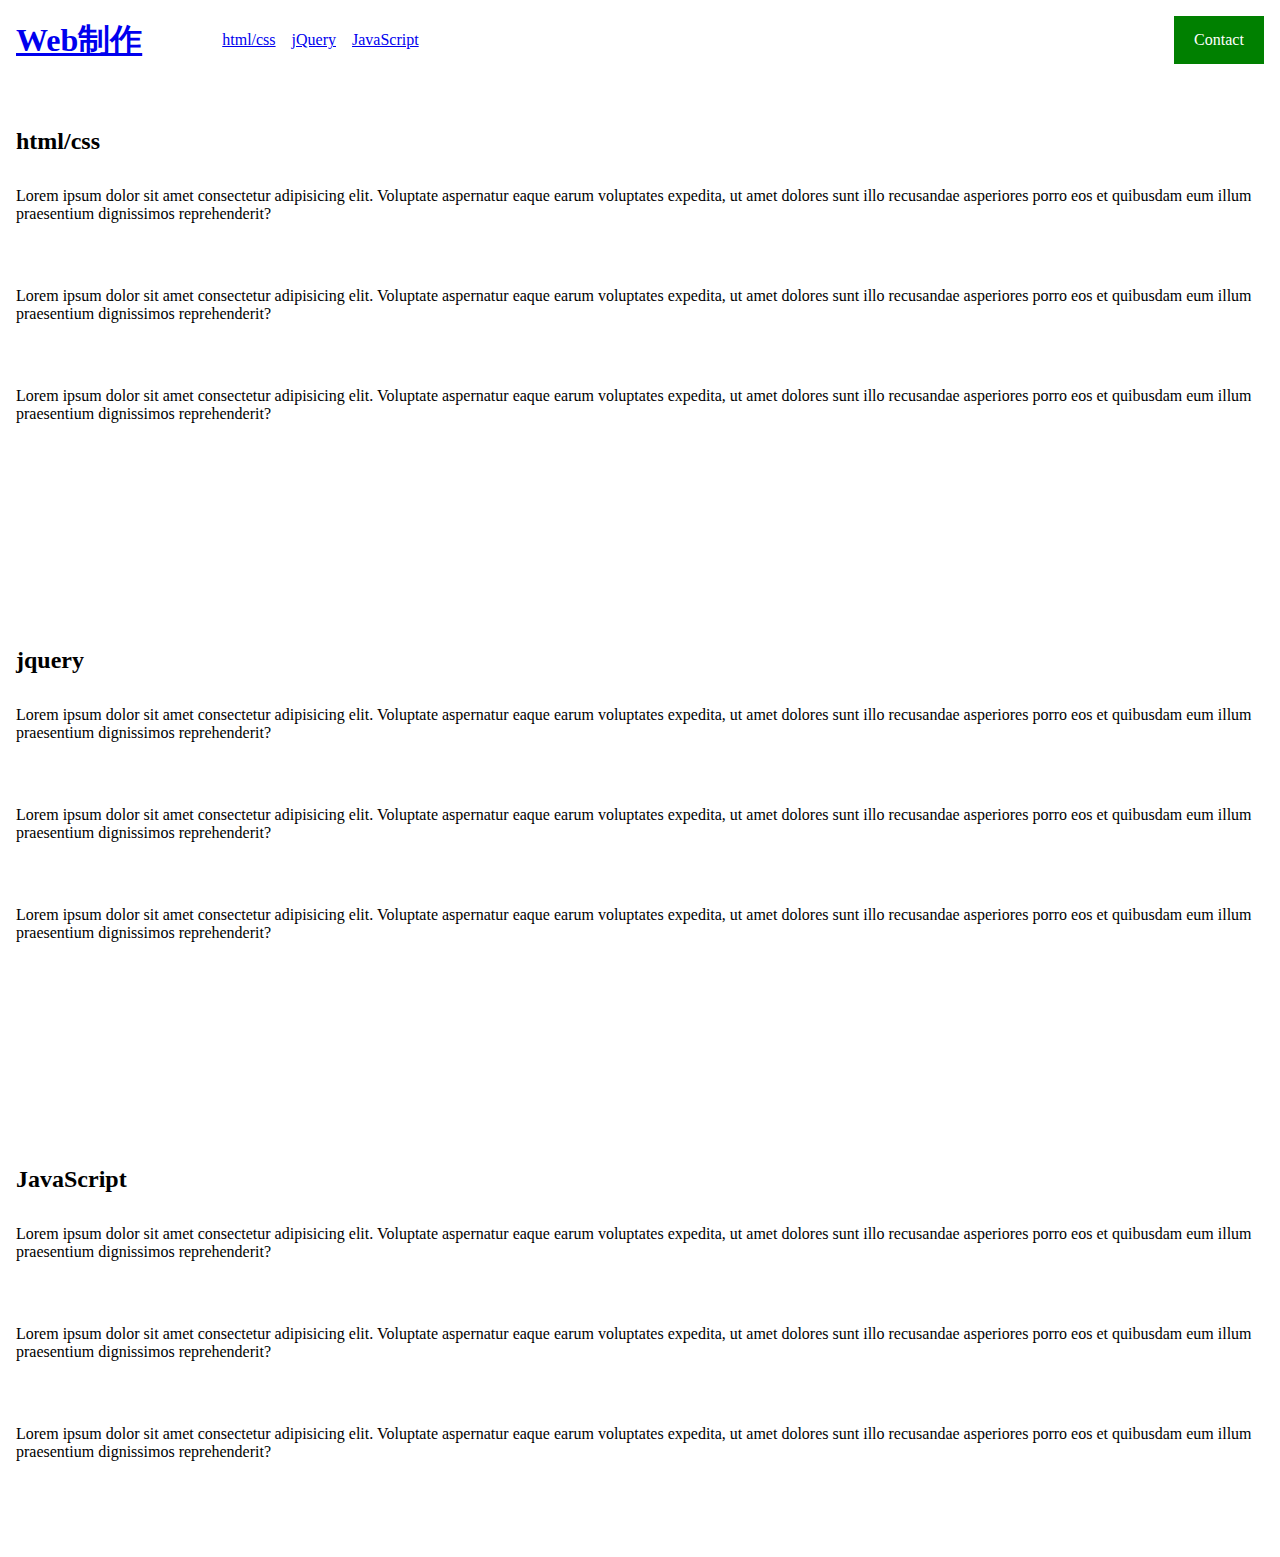
<file: hamburger-menu/index.html>
<!DOCTYPE html>
<html lang="ja">
<head>
  <meta charset="UTF-8">
  <meta name="viewport" content="width=device-width, initial-scale=1.0">
  <link rel="stylesheet" href="style.css">
  <title>Document</title>
</head>
<body>
  <header>
    <div class="title-nav-wrapper">
      <h1><a href="#">Web制作</a></h1>
      <nav>
        <ul class="menu">
          <li class="menu-list"><a href="#html-css">html/css</a></li>
          <li class="menu-list"><a href="#jquery">jQuery</a></li>
          <li class="menu-list"><a href="#java-script">JavaScript</a></li>
        </ul>
      </nav>
    </div>

    <div class="btn-wrapper">
      <button type="button" class="btn js-btn">
        <span class="btn-line"></span>
      </button>
      
      <div id="contact-btn">Contact</div>
    </div>
  </header>

  <section id="html-css" class="wrapper">
    <h2>html/css</h2>
    <p>Lorem ipsum dolor sit amet consectetur adipisicing elit. Voluptate aspernatur eaque earum voluptates expedita, ut amet dolores sunt illo recusandae asperiores porro eos et quibusdam eum illum praesentium dignissimos reprehenderit?</p>
    <p>Lorem ipsum dolor sit amet consectetur adipisicing elit. Voluptate aspernatur eaque earum voluptates expedita, ut amet dolores sunt illo recusandae asperiores porro eos et quibusdam eum illum praesentium dignissimos reprehenderit?</p>
    <p>Lorem ipsum dolor sit amet consectetur adipisicing elit. Voluptate aspernatur eaque earum voluptates expedita, ut amet dolores sunt illo recusandae asperiores porro eos et quibusdam eum illum praesentium dignissimos reprehenderit?</p>
  </section>

  <section id="jquery" class="wrapper">
    <h2>jquery</h2>
    <p>Lorem ipsum dolor sit amet consectetur adipisicing elit. Voluptate aspernatur eaque earum voluptates expedita, ut amet dolores sunt illo recusandae asperiores porro eos et quibusdam eum illum praesentium dignissimos reprehenderit?</p>
    <p>Lorem ipsum dolor sit amet consectetur adipisicing elit. Voluptate aspernatur eaque earum voluptates expedita, ut amet dolores sunt illo recusandae asperiores porro eos et quibusdam eum illum praesentium dignissimos reprehenderit?</p>
    <p>Lorem ipsum dolor sit amet consectetur adipisicing elit. Voluptate aspernatur eaque earum voluptates expedita, ut amet dolores sunt illo recusandae asperiores porro eos et quibusdam eum illum praesentium dignissimos reprehenderit?</p>
  </section>
  
  <section id="java-script" class="wrapper">
    <h2>JavaScript</h2>
    <p>Lorem ipsum dolor sit amet consectetur adipisicing elit. Voluptate aspernatur eaque earum voluptates expedita, ut amet dolores sunt illo recusandae asperiores porro eos et quibusdam eum illum praesentium dignissimos reprehenderit?</p>
    <p>Lorem ipsum dolor sit amet consectetur adipisicing elit. Voluptate aspernatur eaque earum voluptates expedita, ut amet dolores sunt illo recusandae asperiores porro eos et quibusdam eum illum praesentium dignissimos reprehenderit?</p>
    <p>Lorem ipsum dolor sit amet consectetur adipisicing elit. Voluptate aspernatur eaque earum voluptates expedita, ut amet dolores sunt illo recusandae asperiores porro eos et quibusdam eum illum praesentium dignissimos reprehenderit?</p>
  </section>

  <script src="https://code.jquery.com/jquery-3.5.1.slim.min.js" integrity="sha256-4+XzXVhsDmqanXGHaHvgh1gMQKX40OUvDEBTu8JcmNs=" crossorigin="anonymous"></script>
  <script src="script.js"></script>
</body>
</html>



<!-- <!DOCTYPE html>
<html lang="ja">
<head>
  <meta charset="UTF-8">
  <meta name="viewport" content="width=device-width, initial-scale=1.0">
  <link rel="stylesheet" href="style.css">
  <title>Hamburger menu</title>
</head>
<body>
  <header class="wrapper">
    <div class="title-nav-wrapper">
      <h1>Web制作</h1>
      <nav>
        <ul class="menu">
          <li class="menu-list">html/css</li>
          <li class="menu-list">jQuery</li>
          <li class="menu-list">JavaScript</li>
        </ul>
      </nav>
    </div>

    <button type="button" class="btn js-btn">
      <span class="btn-line"></span>
    </button>
    <div class="contact-btn" id="contact-btn">Contact</div>
  </header>
  
  <script src="https://code.jquery.com/jquery-3.5.1.slim.min.js" integrity="sha256-4+XzXVhsDmqanXGHaHvgh1gMQKX40OUvDEBTu8JcmNs=" crossorigin="anonymous"></script>
  <script src="script.js"></script>
</body>
</html> -->
</file>
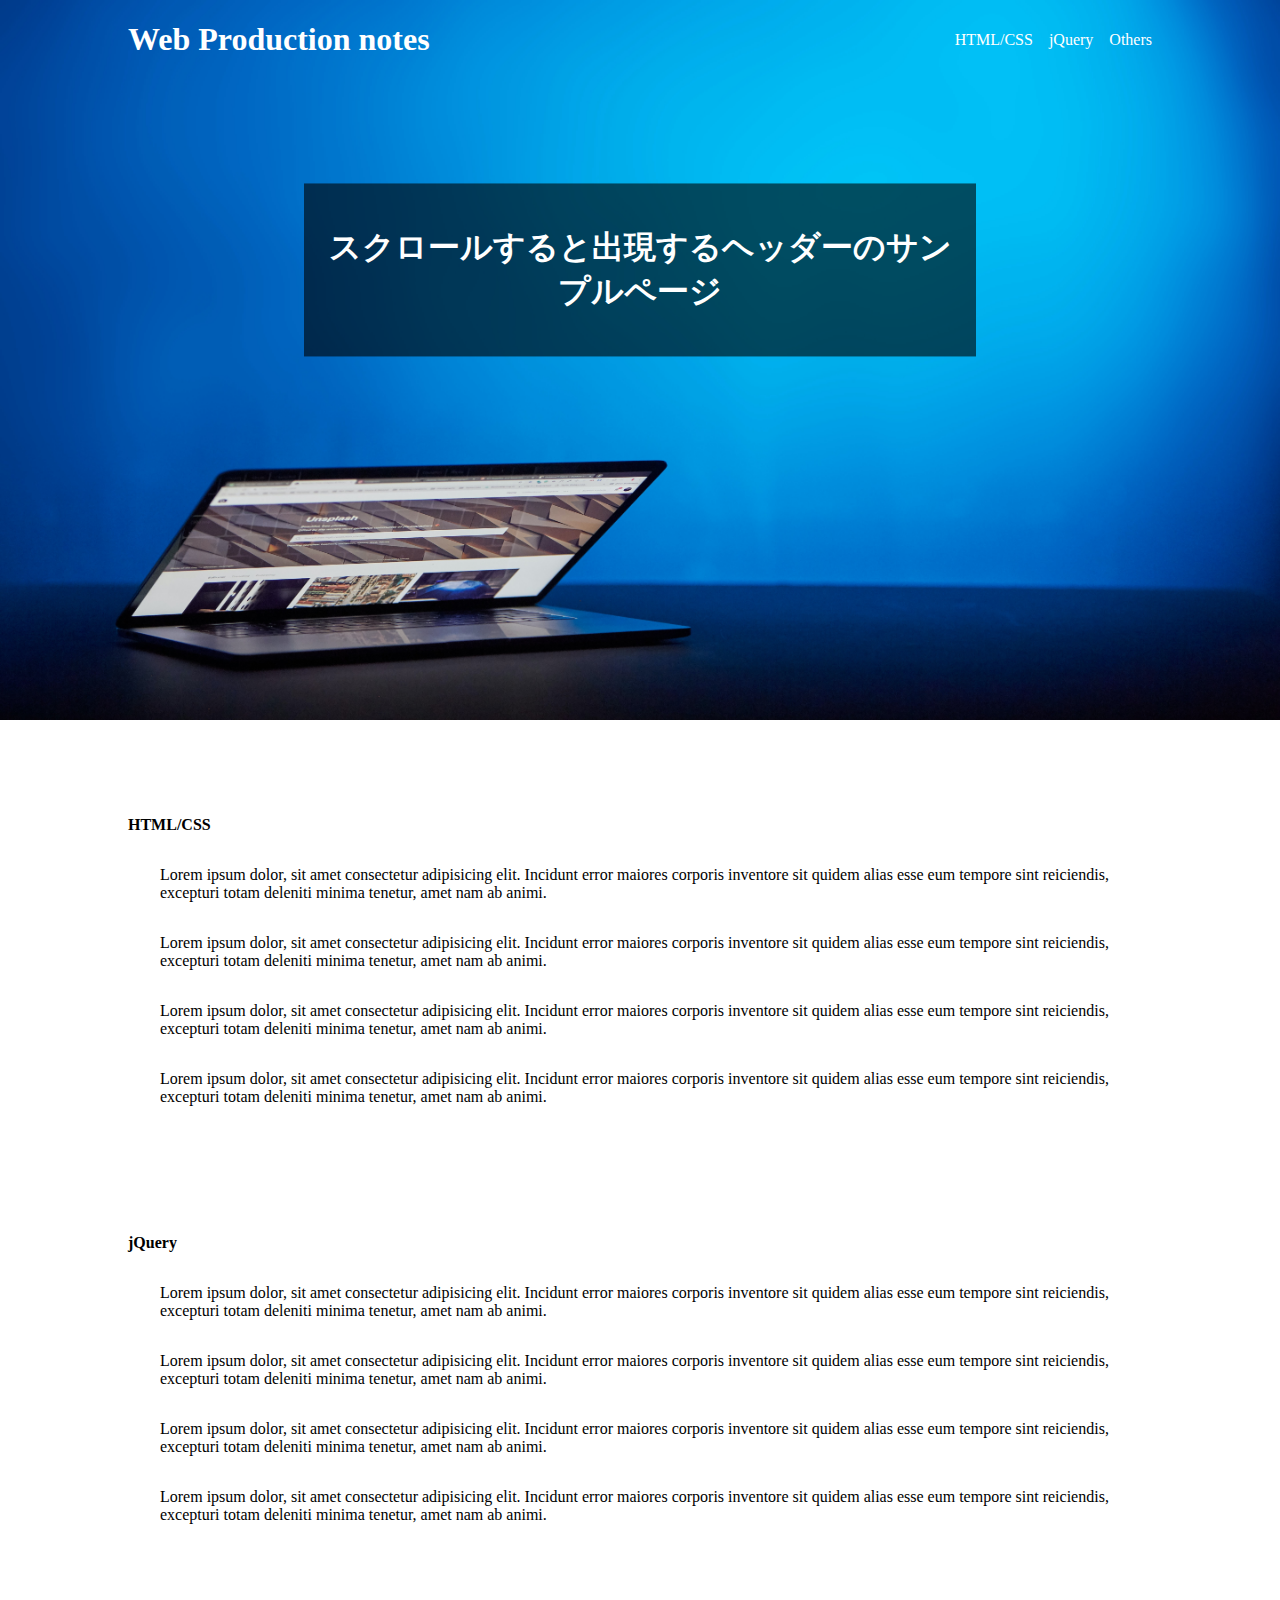
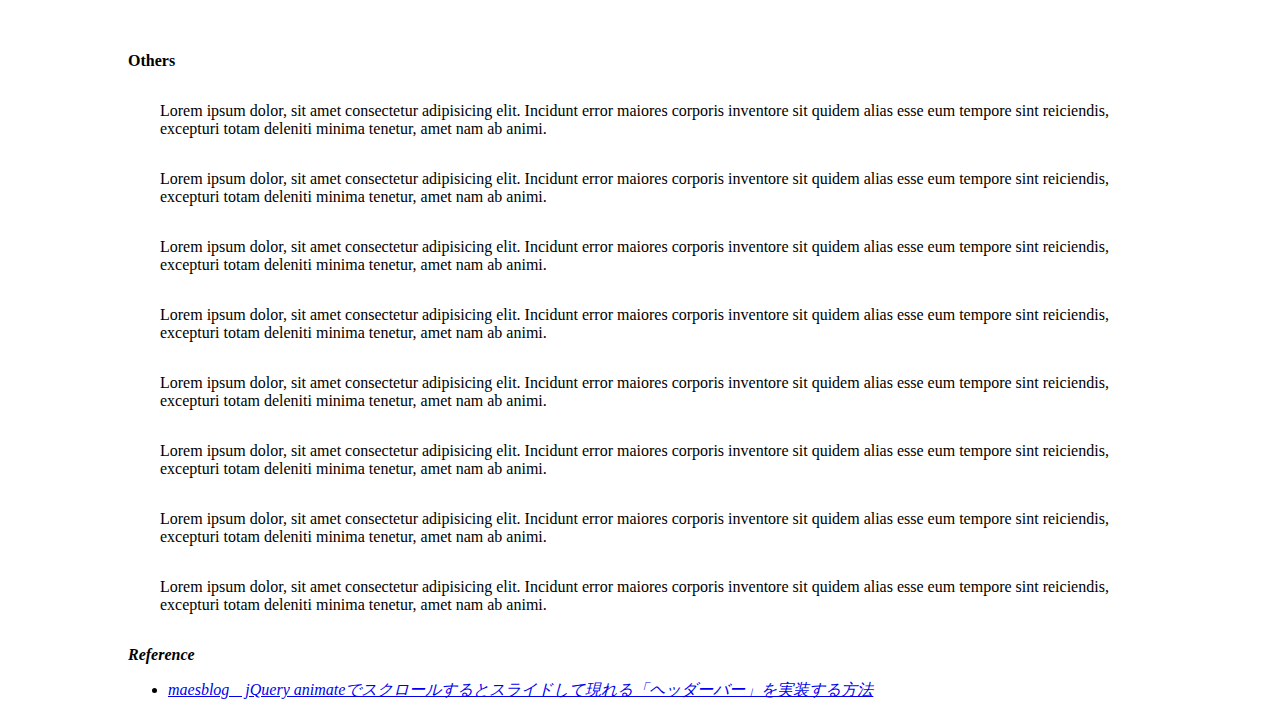
<file: scroll-header/index.html>
<!DOCTYPE html>
<html lang="en">
<head>
  <meta charset="UTF-8">
  <meta http-equiv="X-UA-Compatible" content="IE=edge">
  <meta name="viewport" content="width=device-width, initial-scale=1.0">
  <title>Web Production notes</title>
  <link rel="shortcut icon" href="../favicon.ico" type="image/x-icon">
  
  <!-- リセットCSS -->
  <!-- <link rel="stylesheet" href="https://unpkg.com/ress/dist/ress.min.css"> -->
  
  <!-- CSS -->
  <link rel="stylesheet" href="css/style.css">
  
  <!-- jQyery -->
  <script src="https://ajax.googleapis.com/ajax/libs/jquery/2.1.4/jquery.min.js"></script>

</head>

<body>
 <div class="big-bg"><!-- 背景画像 -->
  <header>
      <!-- 最初に表示されるheader -->
      <div class="first-header">
        <div class="header-wrapper wrapper">
          <a href="#">
            <h1>Web Production notes</h1>
          </a>
          <nav>
            <ul>
              <li><a href="#html-css">HTML/CSS</a></li>
              <li><a href="#jquery">jQuery</a></li>
              <li><a href="#others">Others</a></li>
            </ul>
          </nav>
        </div>
      </div>
      <!-- スクロールすると表示されるヘッダー -->
      <div class="cb-header">
        <div class="header-wrapper wrapper">
          <a href="#">
            <h1>Web Production notes</h1>
          </a>
          <nav>
            <ul>
              <li><a href="#html-css">HTML/CSS</a></li>
              <li><a href="#jquery">jQuery</a></li>
              <li><a href="#others">Others</a></li>
            </ul>
          </nav>
        </div>
      </div>
    </header>

    <!-- サイトの説明 -->
    <div class="site-desc">
     <h2>スクロールすると出現するヘッダーのサンプルページ</h2>
    </div>
    
  </div><!-- /.big-bg -->

  <section id="html-css" class="wrapper section-wrapper">
    <h2>HTML/CSS</h2>
    <p>Lorem ipsum dolor, sit amet consectetur adipisicing elit. Incidunt error maiores corporis inventore sit quidem alias esse eum tempore sint reiciendis, excepturi totam deleniti minima tenetur, amet nam ab animi.</p>
    <p>Lorem ipsum dolor, sit amet consectetur adipisicing elit. Incidunt error maiores corporis inventore sit quidem alias esse eum tempore sint reiciendis, excepturi totam deleniti minima tenetur, amet nam ab animi.</p>
    <p>Lorem ipsum dolor, sit amet consectetur adipisicing elit. Incidunt error maiores corporis inventore sit quidem alias esse eum tempore sint reiciendis, excepturi totam deleniti minima tenetur, amet nam ab animi.</p>
    <p>Lorem ipsum dolor, sit amet consectetur adipisicing elit. Incidunt error maiores corporis inventore sit quidem alias esse eum tempore sint reiciendis, excepturi totam deleniti minima tenetur, amet nam ab animi.</p>
  </section>

  <section id="jquery" class="wrapper section-wrapper">
    <h2>jQuery</h2>
    <p>Lorem ipsum dolor, sit amet consectetur adipisicing elit. Incidunt error maiores corporis inventore sit quidem alias esse eum tempore sint reiciendis, excepturi totam deleniti minima tenetur, amet nam ab animi.</p>
    <p>Lorem ipsum dolor, sit amet consectetur adipisicing elit. Incidunt error maiores corporis inventore sit quidem alias esse eum tempore sint reiciendis, excepturi totam deleniti minima tenetur, amet nam ab animi.</p>
    <p>Lorem ipsum dolor, sit amet consectetur adipisicing elit. Incidunt error maiores corporis inventore sit quidem alias esse eum tempore sint reiciendis, excepturi totam deleniti minima tenetur, amet nam ab animi.</p>
    <p>Lorem ipsum dolor, sit amet consectetur adipisicing elit. Incidunt error maiores corporis inventore sit quidem alias esse eum tempore sint reiciendis, excepturi totam deleniti minima tenetur, amet nam ab animi.</p>
  </section>

  <section id="others" class="wrapper section-wrapper">
    <h2>Others</h2>
    <p>Lorem ipsum dolor, sit amet consectetur adipisicing elit. Incidunt error maiores corporis inventore sit quidem alias esse eum tempore sint reiciendis, excepturi totam deleniti minima tenetur, amet nam ab animi.</p>
    <p>Lorem ipsum dolor, sit amet consectetur adipisicing elit. Incidunt error maiores corporis inventore sit quidem alias esse eum tempore sint reiciendis, excepturi totam deleniti minima tenetur, amet nam ab animi.</p>
    <p>Lorem ipsum dolor, sit amet consectetur adipisicing elit. Incidunt error maiores corporis inventore sit quidem alias esse eum tempore sint reiciendis, excepturi totam deleniti minima tenetur, amet nam ab animi.</p>
    <p>Lorem ipsum dolor, sit amet consectetur adipisicing elit. Incidunt error maiores corporis inventore sit quidem alias esse eum tempore sint reiciendis, excepturi totam deleniti minima tenetur, amet nam ab animi.</p>
    <p>Lorem ipsum dolor, sit amet consectetur adipisicing elit. Incidunt error maiores corporis inventore sit quidem alias esse eum tempore sint reiciendis, excepturi totam deleniti minima tenetur, amet nam ab animi.</p>
    <p>Lorem ipsum dolor, sit amet consectetur adipisicing elit. Incidunt error maiores corporis inventore sit quidem alias esse eum tempore sint reiciendis, excepturi totam deleniti minima tenetur, amet nam ab animi.</p>
    <p>Lorem ipsum dolor, sit amet consectetur adipisicing elit. Incidunt error maiores corporis inventore sit quidem alias esse eum tempore sint reiciendis, excepturi totam deleniti minima tenetur, amet nam ab animi.</p>
    <p>Lorem ipsum dolor, sit amet consectetur adipisicing elit. Incidunt error maiores corporis inventore sit quidem alias esse eum tempore sint reiciendis, excepturi totam deleniti minima tenetur, amet nam ab animi.</p>
  </section>

  
  <section class="wrapper">
    <cite>
      <h2>Reference</h2>
      <ul>
        <li><a href="https://mae.chab.in/archives/2699">maesblog　jQuery animateでスクロールするとスライドして現れる「ヘッダーバー」を実装する方法</a></li>
      </ul>
    </cite>
  </section>

  <!-- jQuery -->
  <script src="script.js"></script>

</body>
</html>
</file>
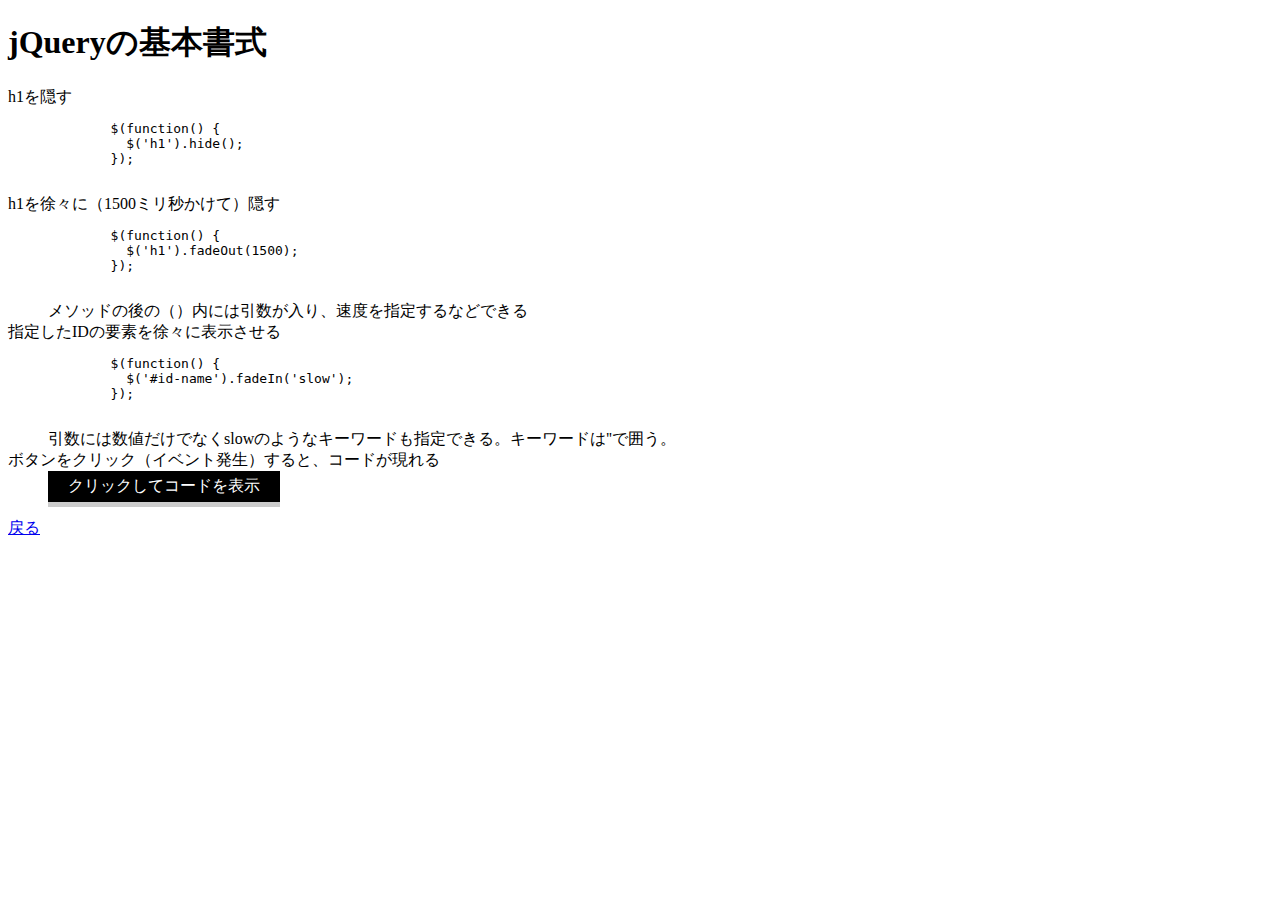
<file: basic-format.html>
<!DOCTYPE html>
<html lang="ja">
<head>
  <meta charset="UTF-8">
  <meta http-equiv="X-UA-Compatible" content="IE=edge">
  <meta name="viewport" content="width=device-width, initial-scale=1.0">
  <title>jQuery basic format</title>
  <link rel="shortcut icon" href="favicon.ico" type="image/x-icon">

  <!-- CSSのlinkを指定 -->
  <link rel="stylesheet" href="style.css">

  <!-- jQueryを指定？ -->
  <script src="https://ajax.googleapis.com/ajax/libs/jquery/2.1.4/jquery.min.js"></script>

</head>

<body>

  <h1>jQueryの基本書式</h1>

  <dl>
    <dt>h1を隠す</dt>
    <dd>
      <pre>
        $(function() {
          $(&#039;h1&#039;).hide();
        });
      </pre>
    </dd>

    <dt>h1を徐々に（1500ミリ秒かけて）隠す</dt>
    <dd>
      <pre>
        $(function() {
          $(&#039;h1&#039;).fadeOut(1500);
        });
      </pre>
    </dd>
    <dd>メソッドの後の（）内には引数が入り、速度を指定するなどできる</dd>

    <dt>指定したIDの要素を徐々に表示させる</dt>
    <dd id="id-name">
      <pre>
        $(function() {
          $(&#039;#id-name&#039;).fadeIn(&#039;slow&#039;);
        });
      </pre>
    </dd>
    <dd>引数には数値だけでなくslowのようなキーワードも指定できる。キーワードは''で囲う。</dd>

    <dt>ボタンをクリック（イベント発生）すると、コードが現れる</dt>
    <dd>
      <div class="btn" id="appear">クリックしてコードを表示</div>
      <div id="click-fadeIn">
        <pre>
          $(&#039;#appear&#039;).click(function(){
            $(&#039;#click-fadeIn&#039;).fadeIn();
        });        
        </pre>
      </div>
    </dd>
    <dd></dd>

  </dl>

  <a  class="retern" href="index.html">戻る</a>

  <!-- jQueryを呼び出す？ -->
  <script src="script.js"></script>

</body>
</html>
</file>
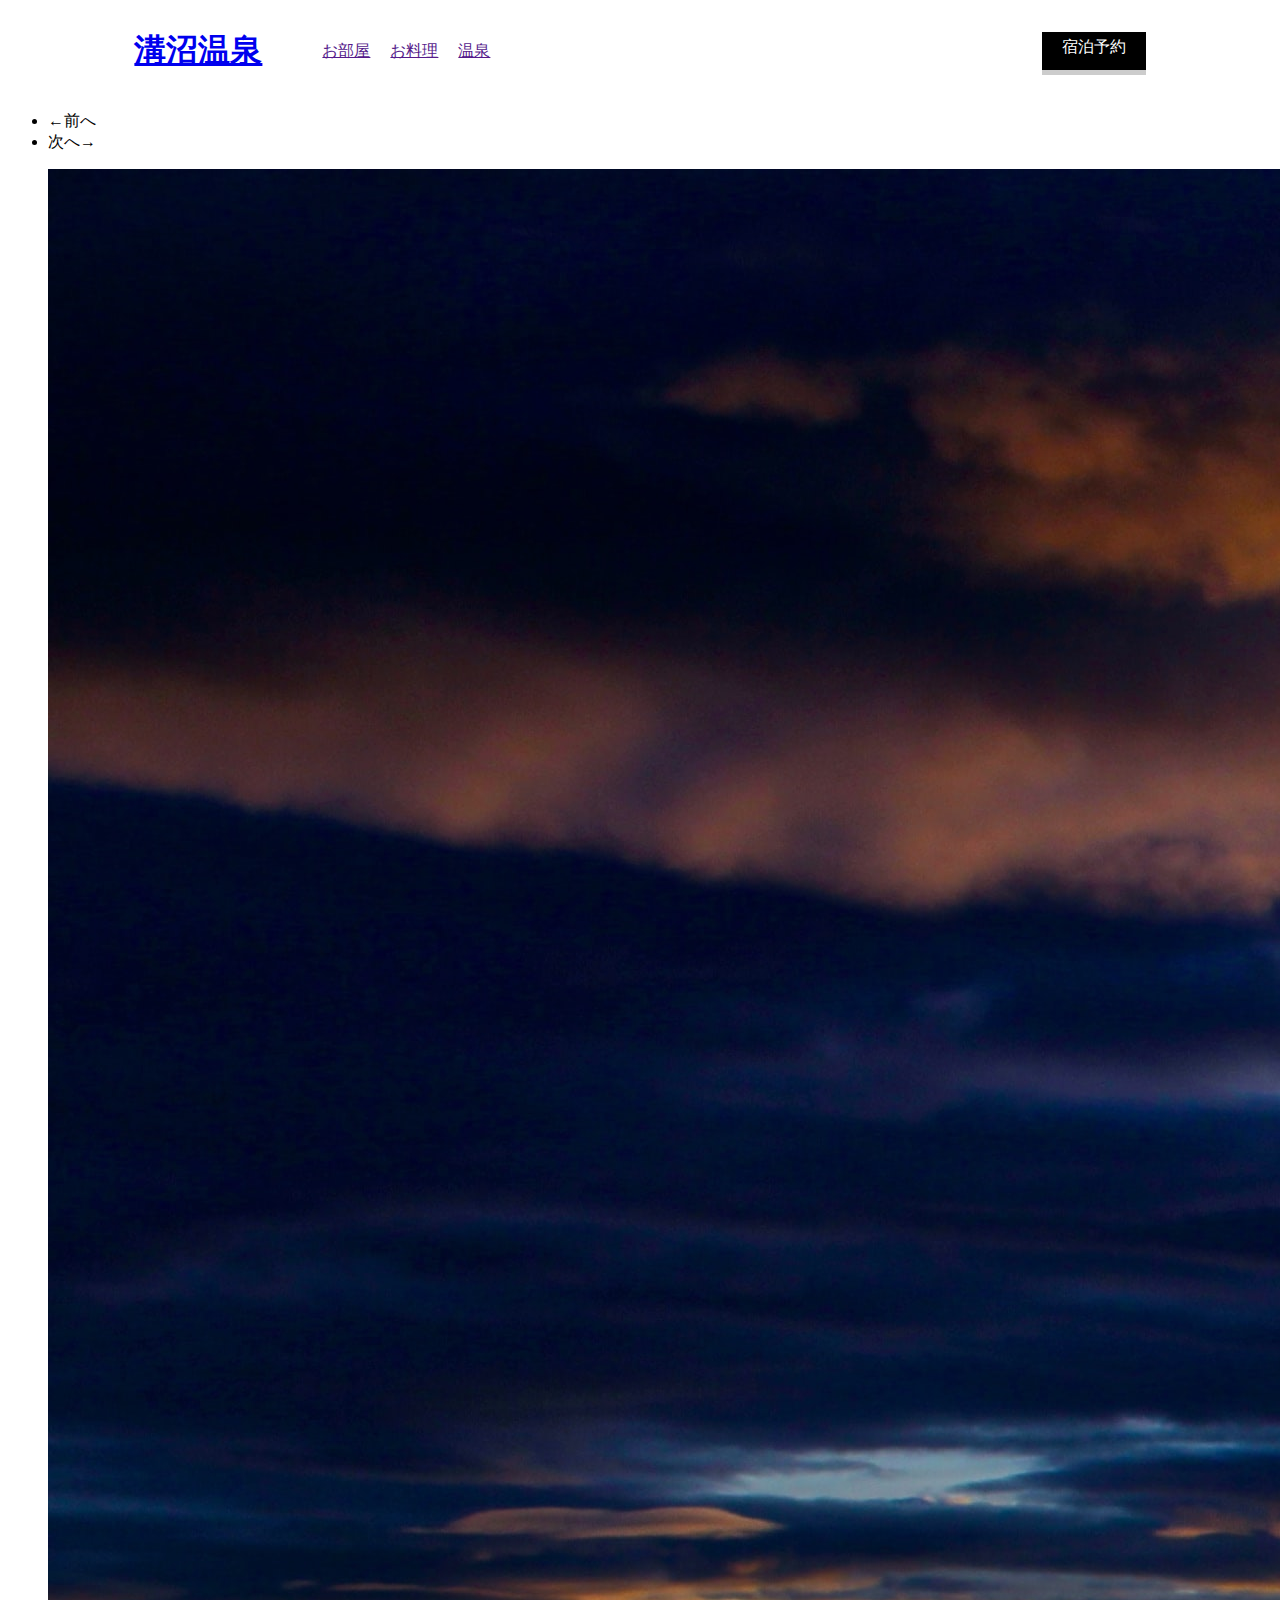
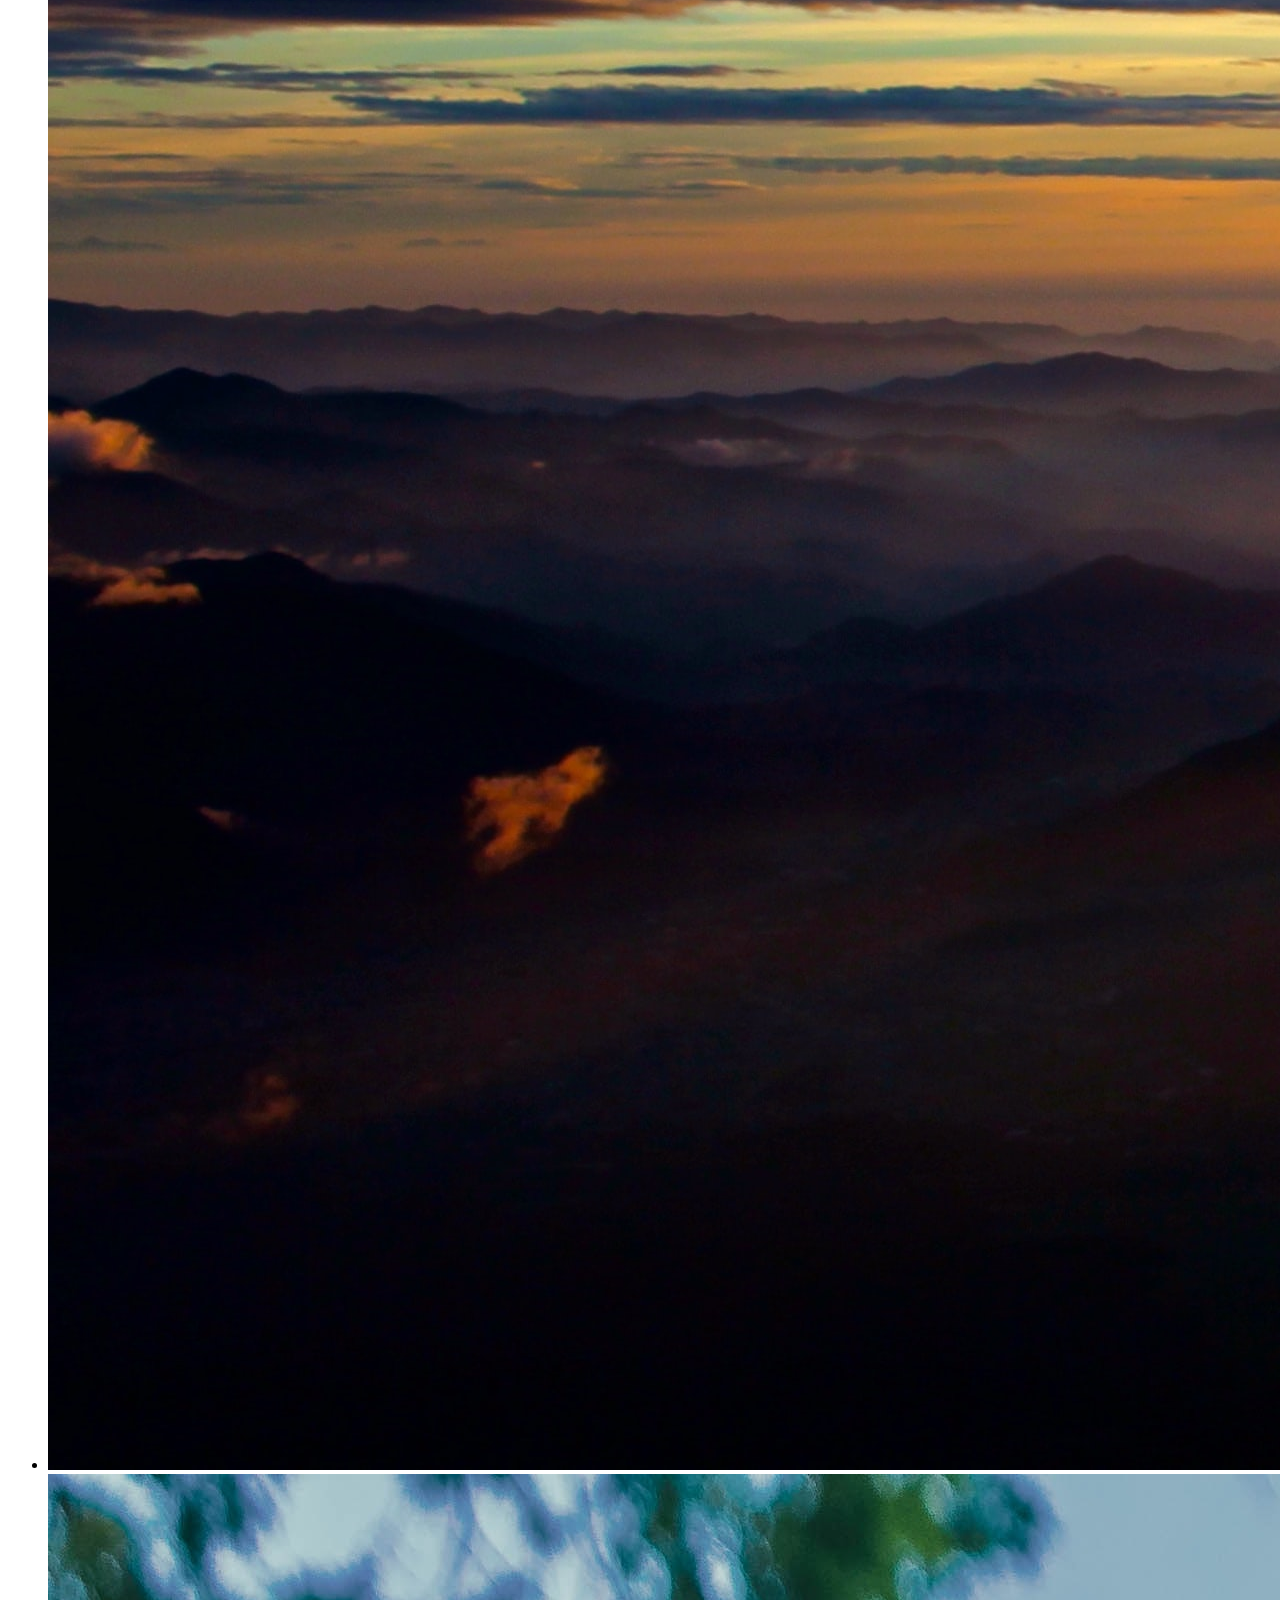
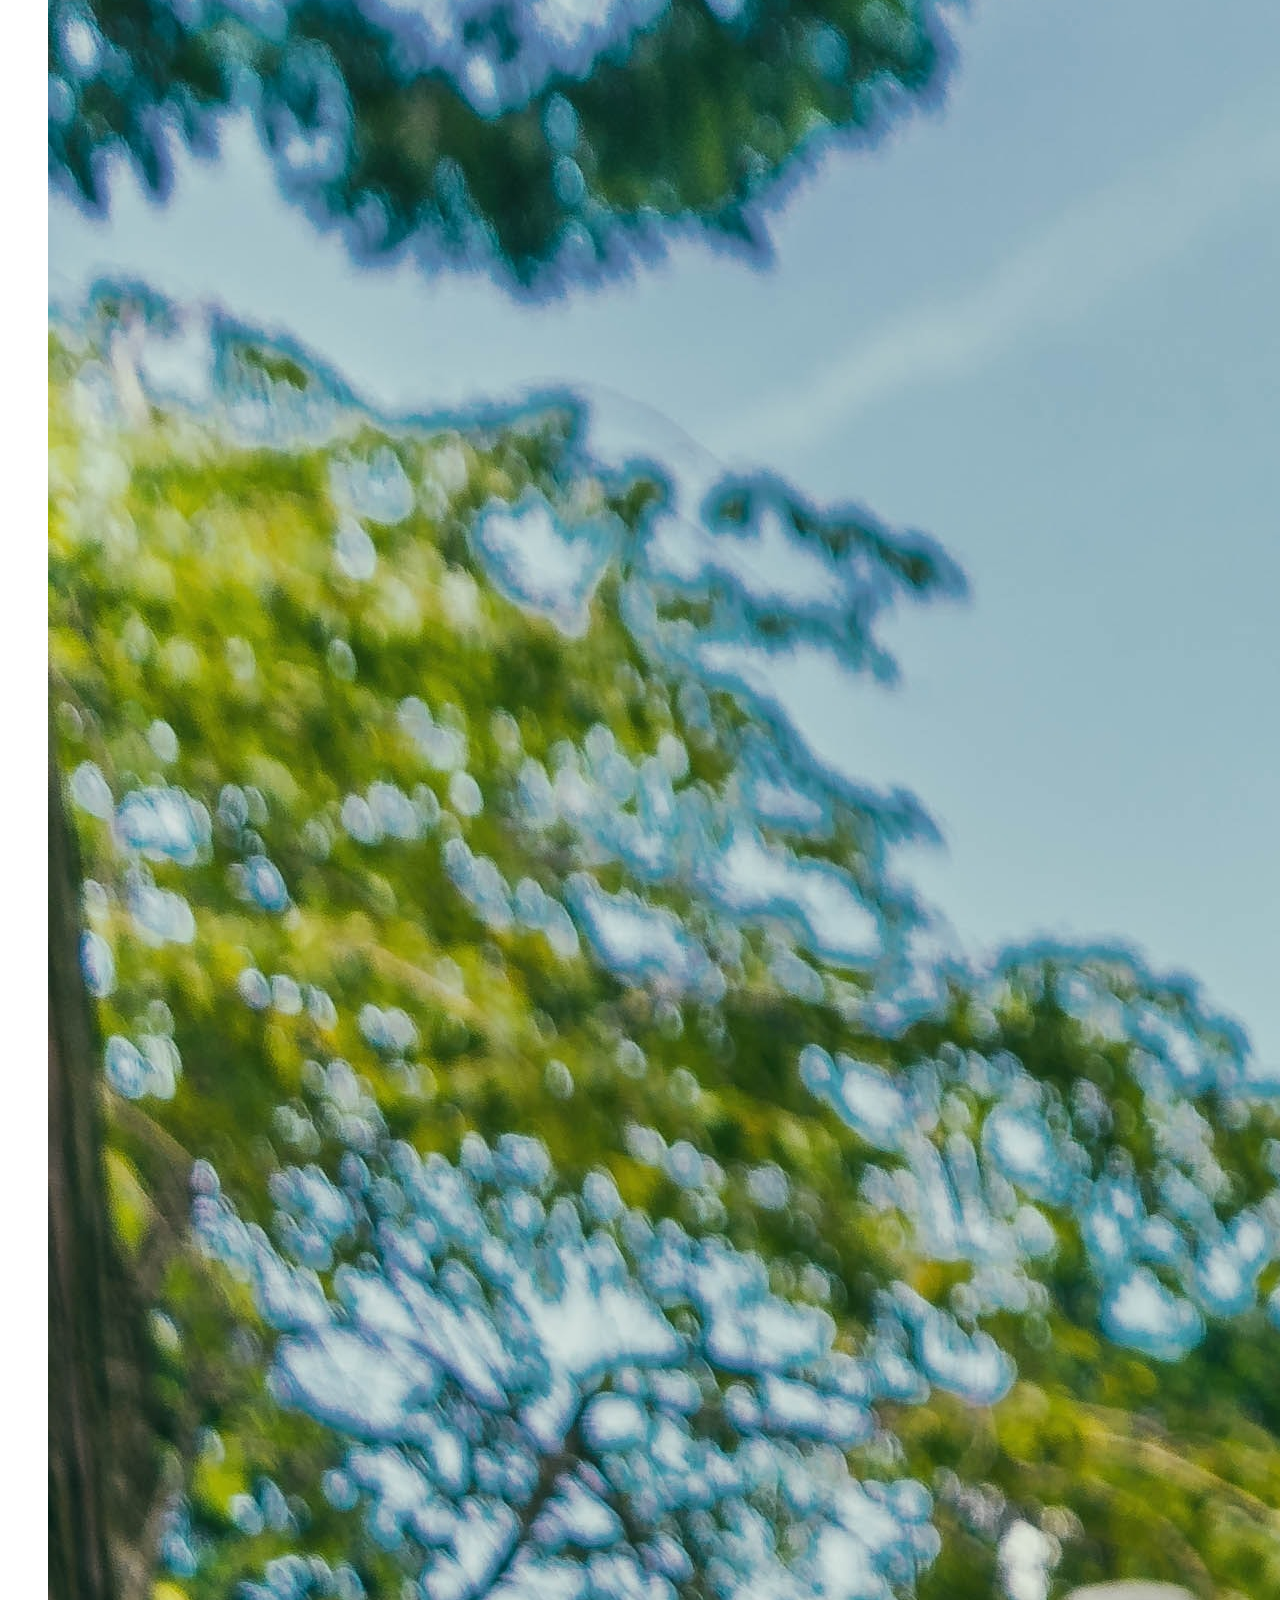
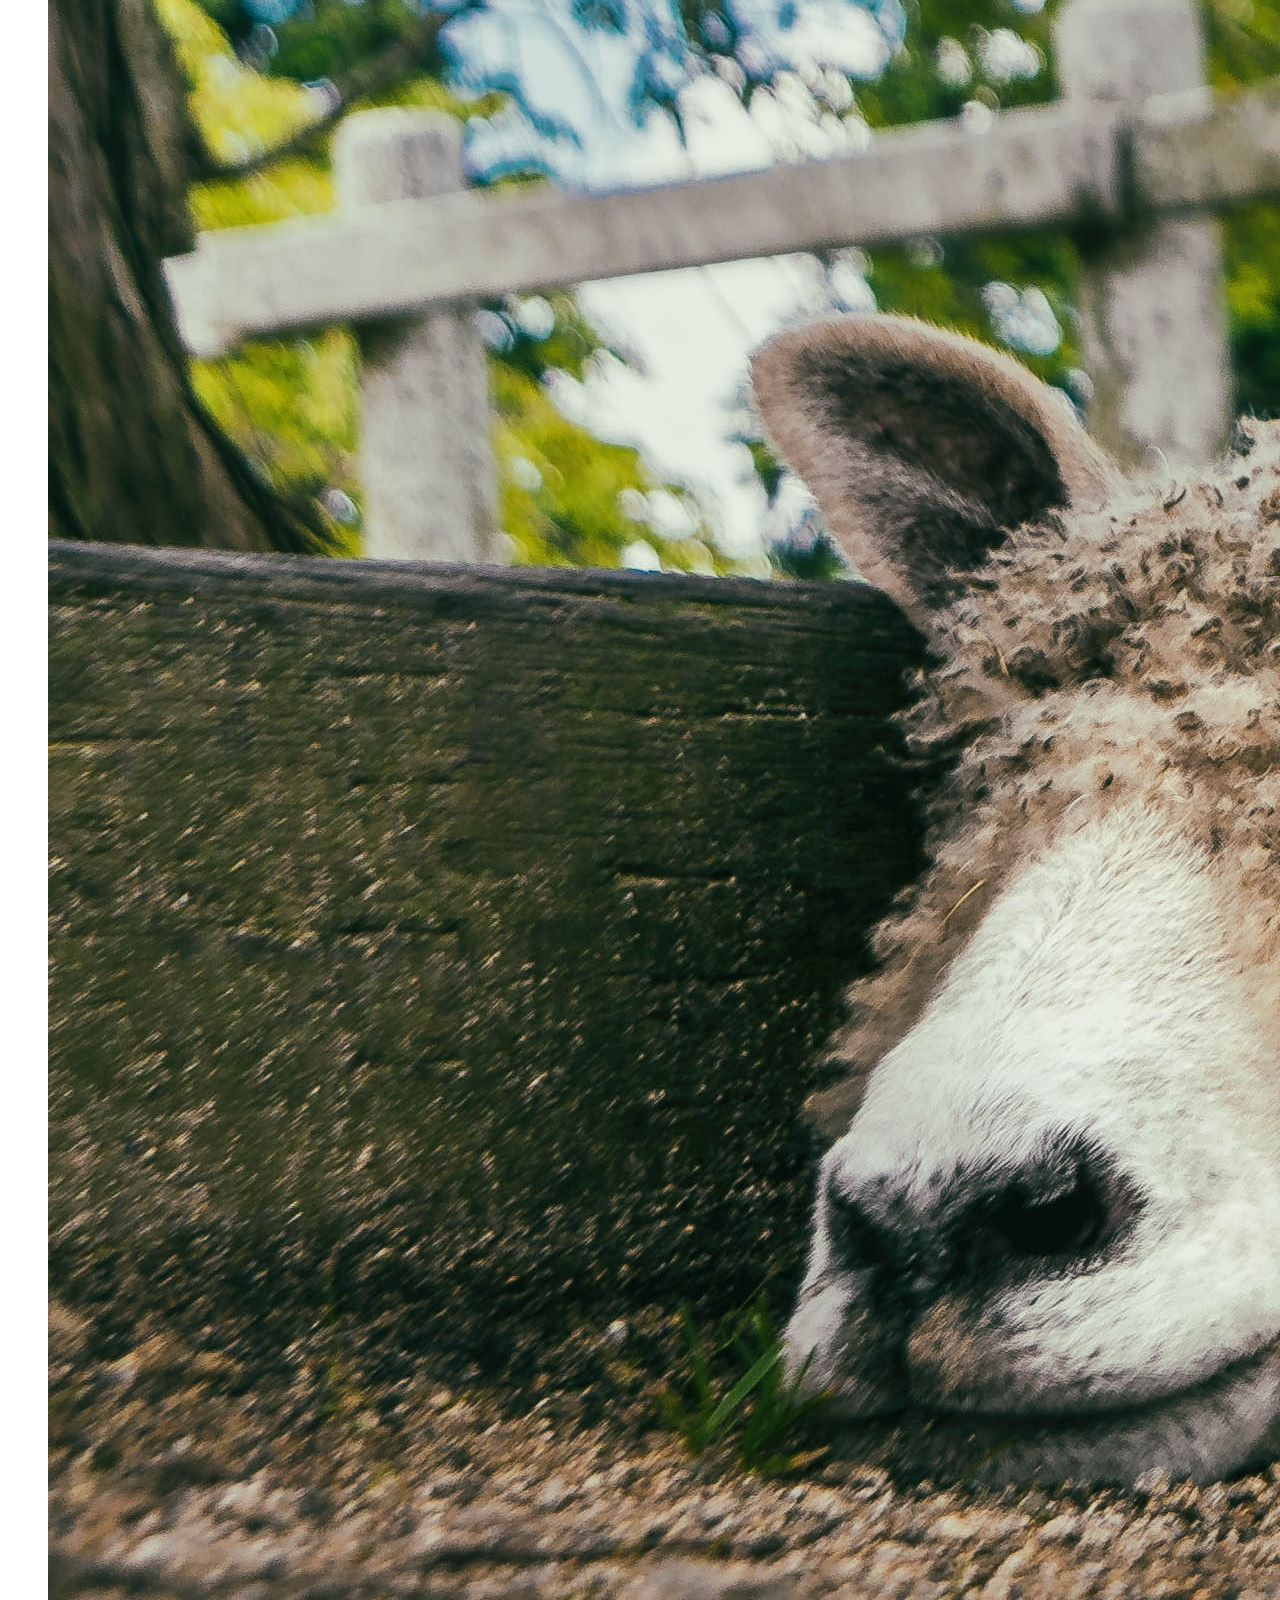
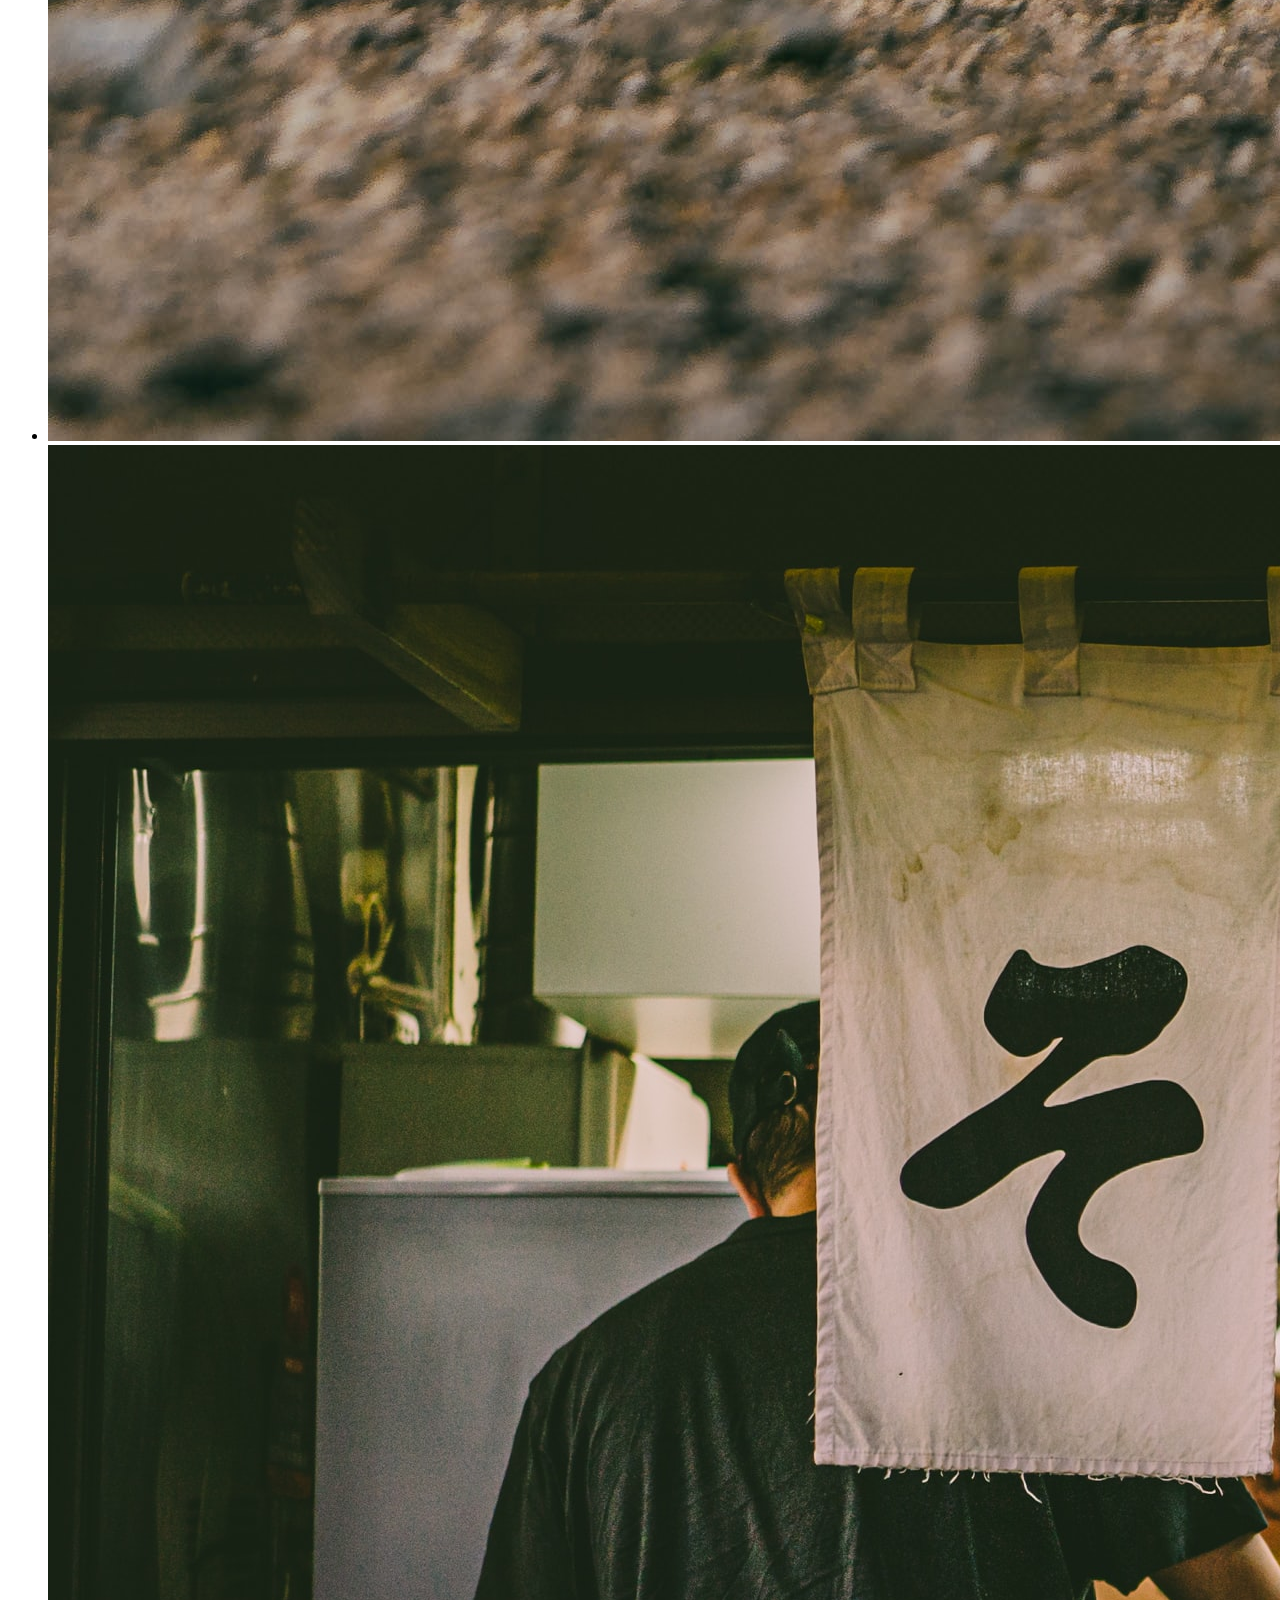
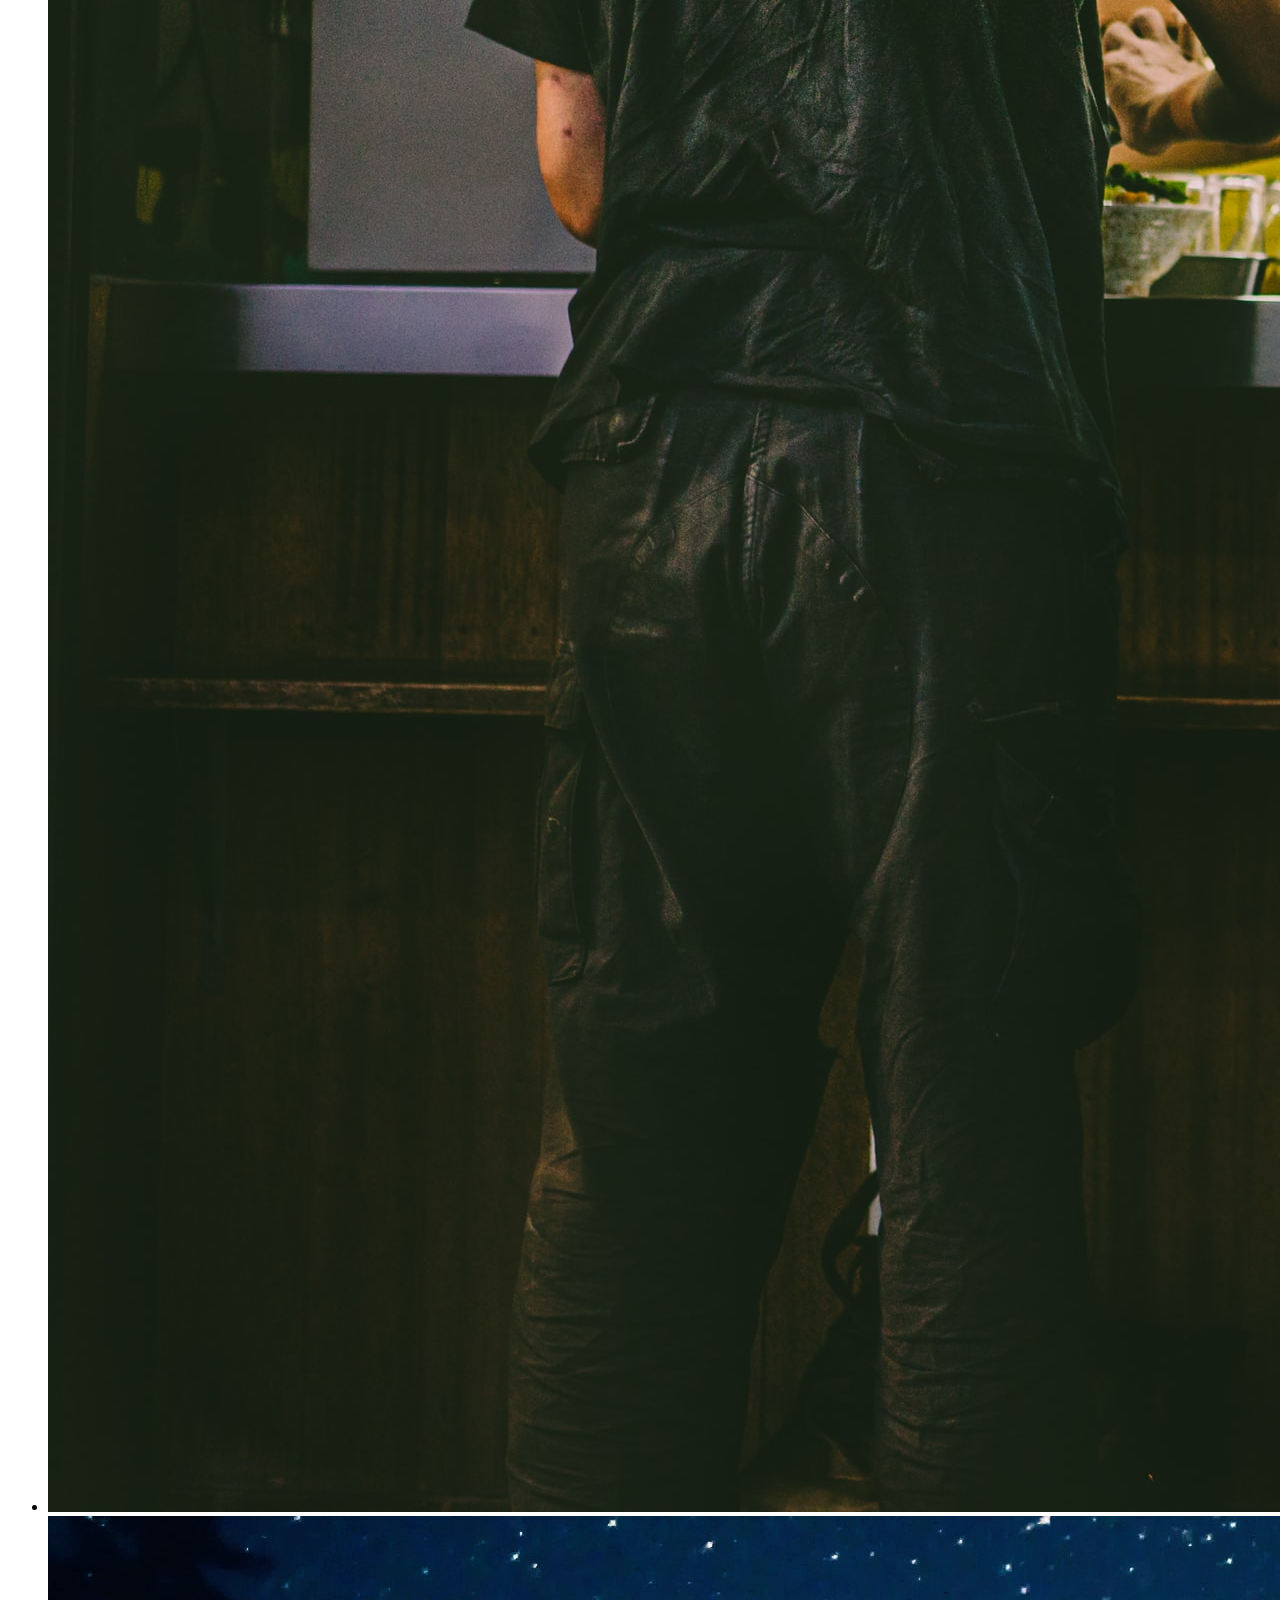
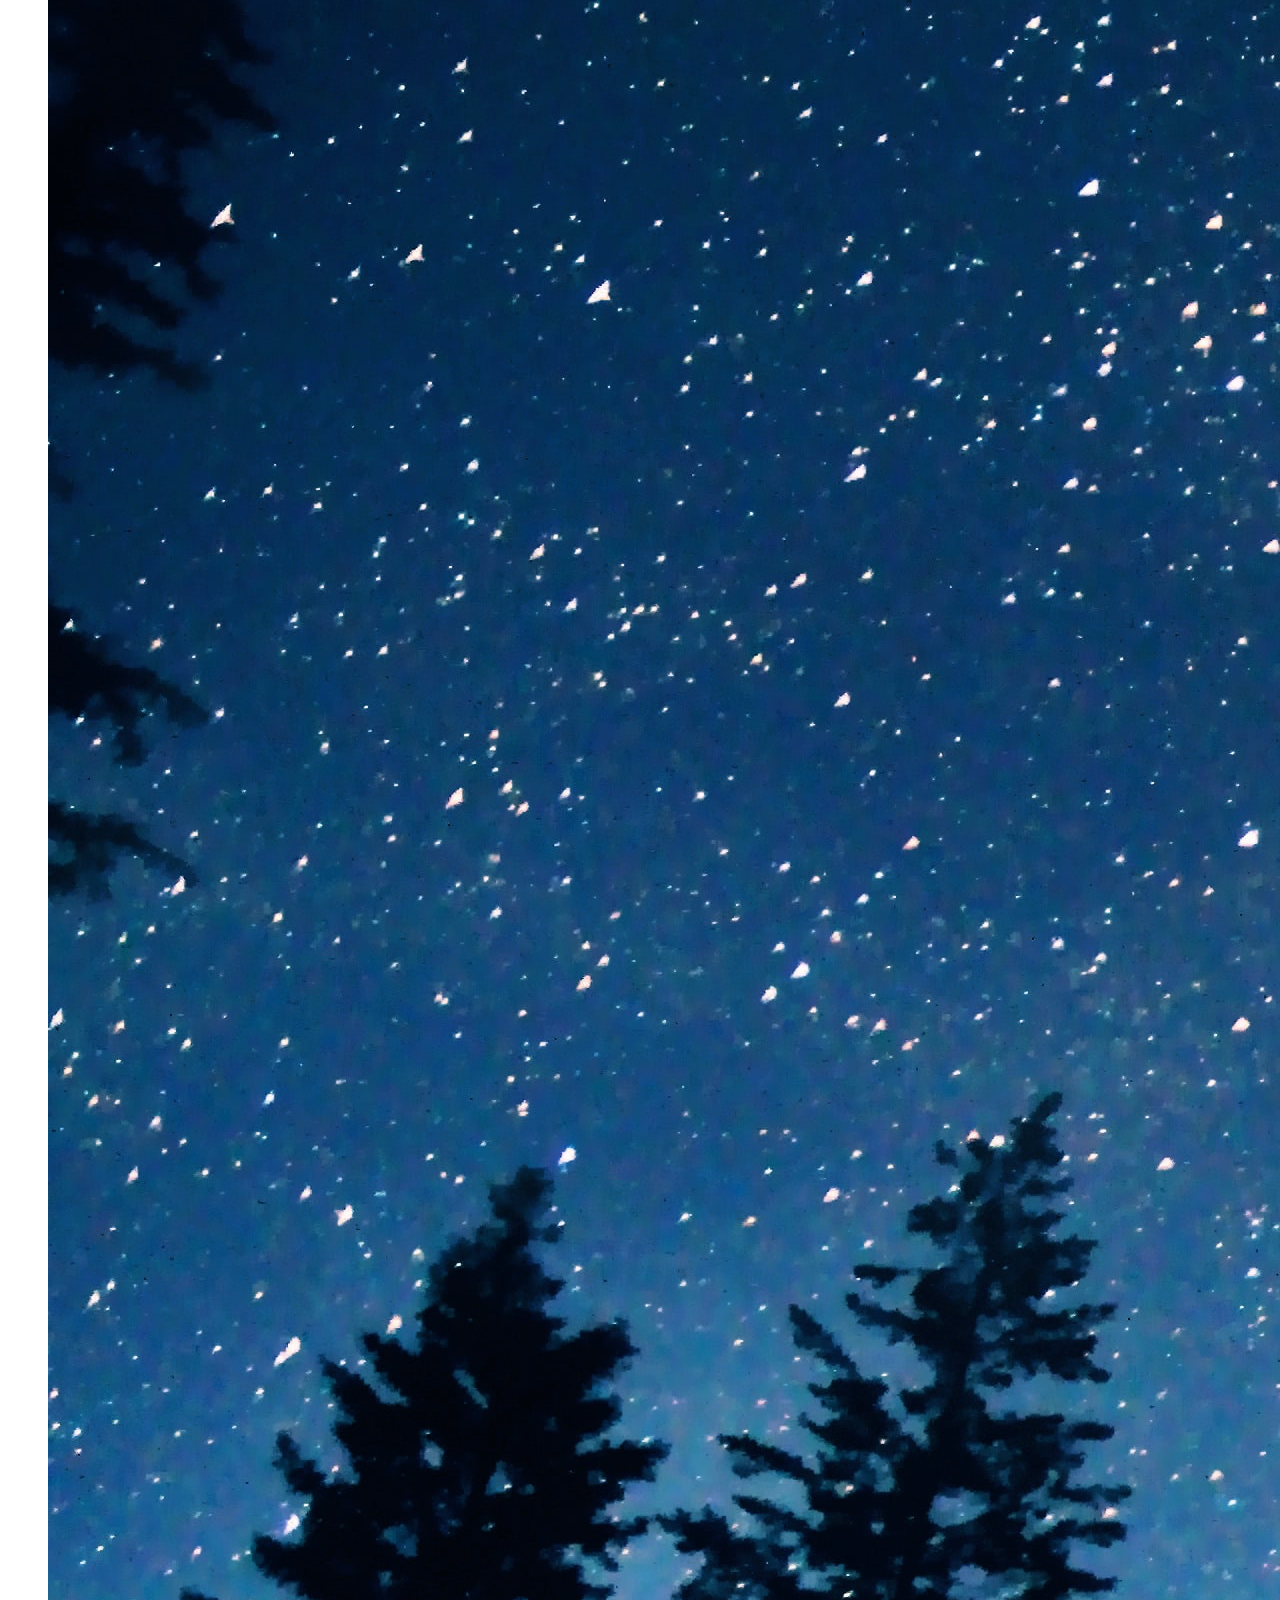
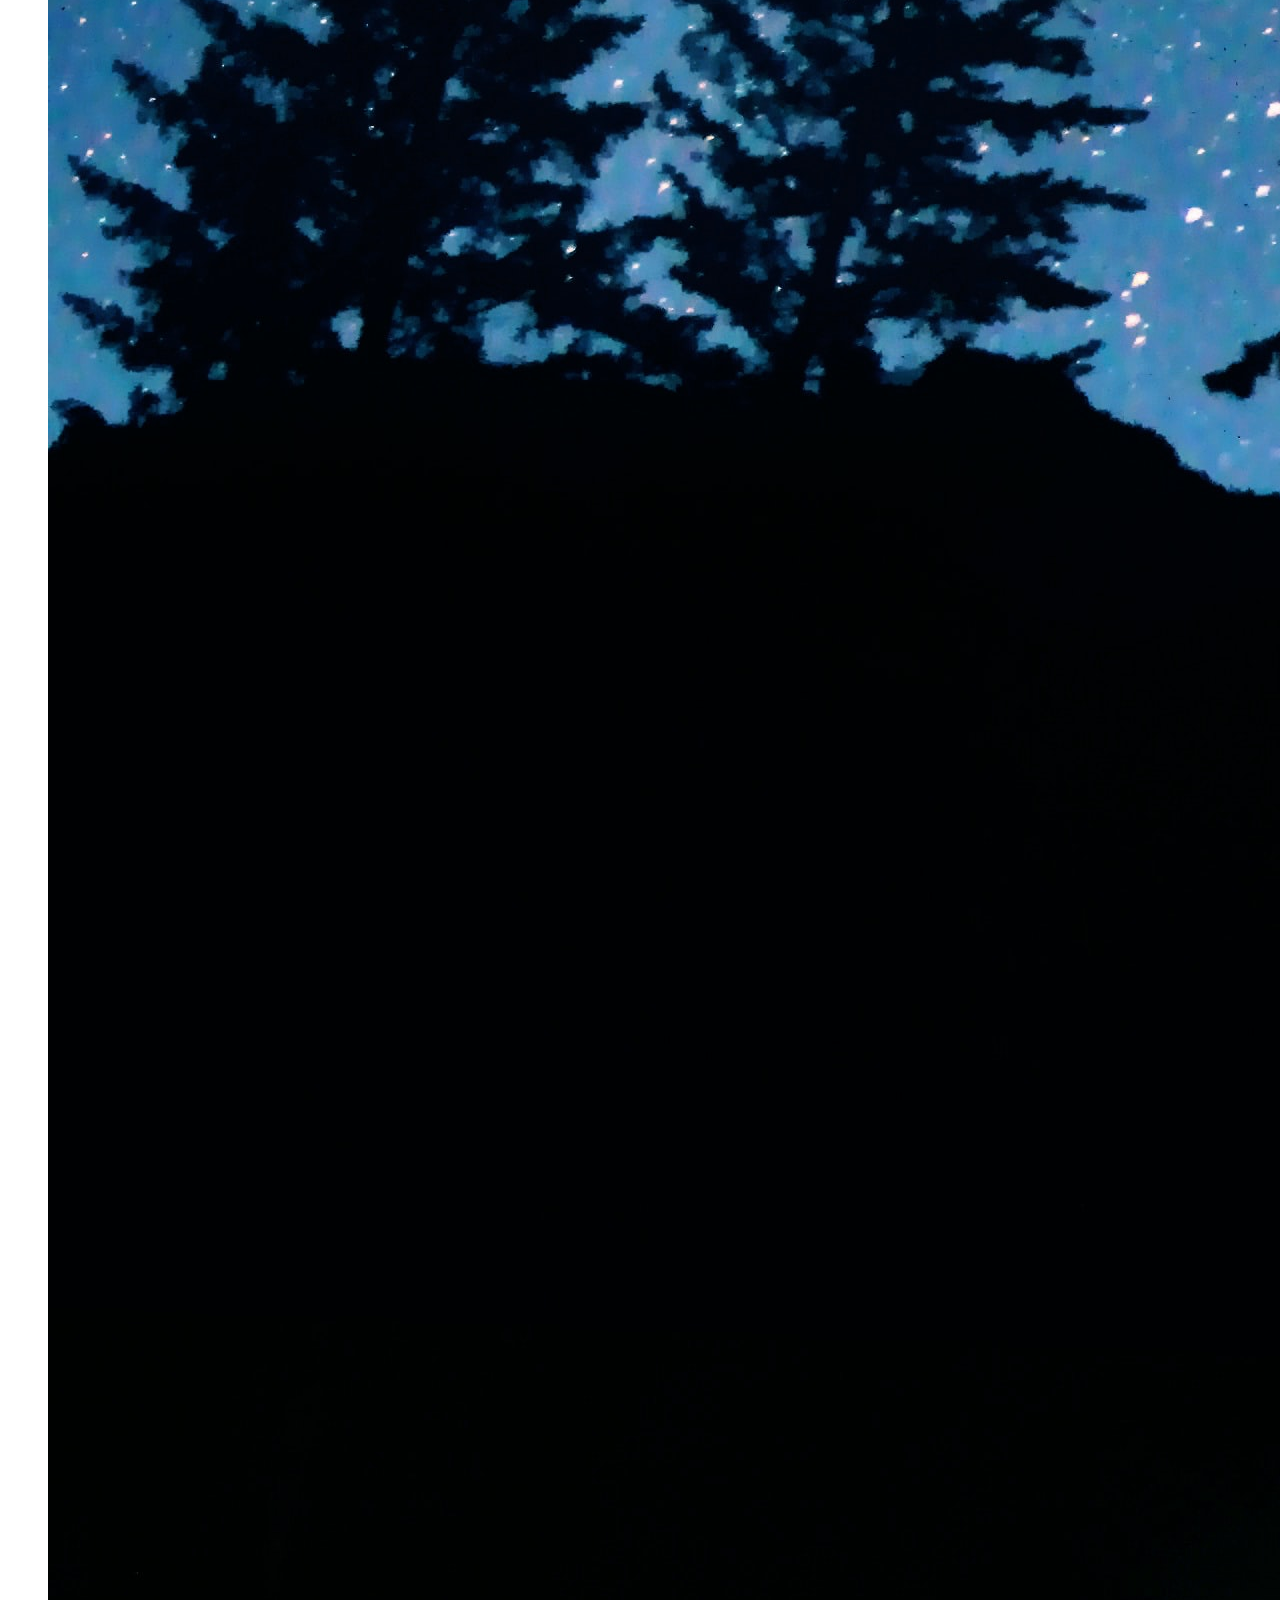
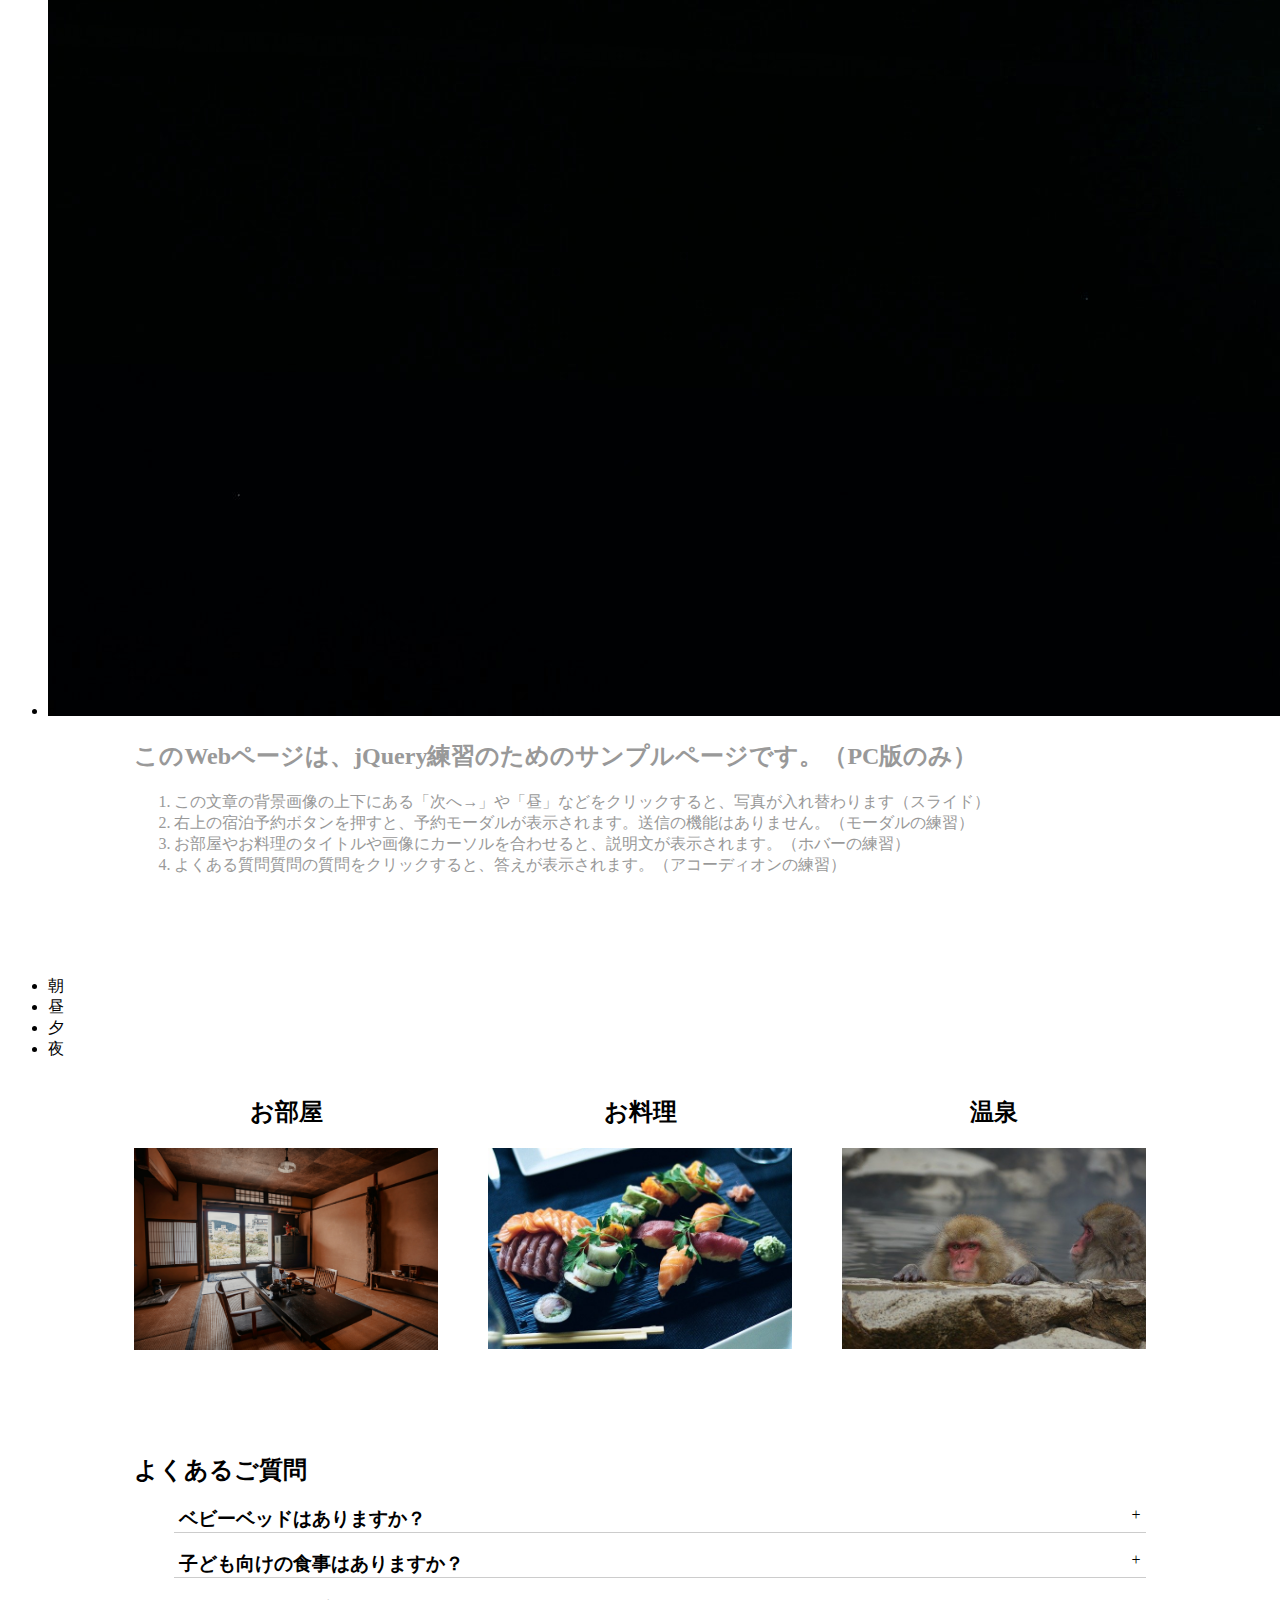
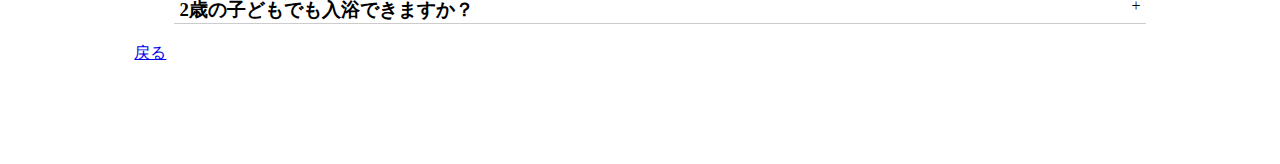
<file: jquery-sample.html>
<!DOCTYPE html>
<html lang="ja">
<head>
  <meta charset="UTF-8">
  <meta http-equiv="X-UA-Compatible" content="IE=edge">
  <meta name="viewport" content="width=device-width, initial-scale=1.0">
  <title>溝沼温泉（jQueryサンプル）</title>
  <link rel="shortcut icon" href="favicon.ico" type="image/x-icon">

  <link rel="stylesheet" href="style.css">
  <!-- jQueryを指定 -->
  <script src="https://ajax.googleapis.com/ajax/libs/jquery/2.1.4/jquery.min.js"></script>

</head>
<body>
  <header class="onsen-header">
    <div class="heading-nav-warapper">
      <h1><a href="#">溝沼温泉</a></h1>
      <nav>
        <ul>
          <li><a href="">お部屋</a></li>
          <li><a href="">お料理</a></li>
          <li><a href="">温泉</a></li>
        </ul>
      </nav>
    </div>
    <div class="btn" id="reserve-btn">宿泊予約</div>
  </header>
  <div id="modal-wrapper">
    <div id="reserve-modal">
      <div id="close">X 閉じる</div>
      <h2>宿泊予約</h2>
      <form class="reserve-form" action="">
        <p><label for="name">お名前</label>
        <input id="name" type="text" placeholder=" 例：山田　太郎"></p>
    
        <p><laber for="email">メールアドレス</laber>
        <input id="email" type="text" placeholder=" 例：example@example.com"></p>
    
        <p><label for="select-plan">ご希望プラン</label>
        <select name="" id="select-plan">
          <option hidden>プランを選択してください</option>
          <option value="">松プラン</option>
          <option value="">竹プラン</option>
          <option value="">梅プラン</option>
        </select></p>
    
        <p><label for="name">日時</label>
        <input id="name" type="date"></p>
    
        <button>送信する</button>
      </form>
    </div>
  </div>

  <div class="main-visual">
    <ul class="pn-btns">
      <li class="change-btn prev-btn">←前へ</li>
      <li class="change-btn next-btn">次へ→</li>
    </ul>
    <ul class="slides">
      <li class="slide active"><img src="img/mv1.jpg" alt=""></li>
      <li class="slide"><img src="img/mv2.jpg" alt=""></li>
      <li class="slide"><img src="img/mv3.jpg" alt=""></li>
      <li class="slide"><img src="img/mv4.jpg" alt=""></li>
    </ul>
    <div class="site-desc section-wrapper">
      <h2>このWebページは、jQuery練習のためのサンプルページです。（PC版のみ）</h2>
      <ol>
        <li>この文章の背景画像の上下にある「次へ→」や「昼」などをクリックすると、写真が入れ替わります（スライド）</li>
        <li>右上の宿泊予約ボタンを押すと、予約モーダルが表示されます。送信の機能はありません。（モーダルの練習）</li>
        <li>お部屋やお料理のタイトルや画像にカーソルを合わせると、説明文が表示されます。（ホバーの練習）</li>
        <li>よくある質問質問の質問をクリックすると、答えが表示されます。（アコーディオンの練習）</li>
      </ol>
    </div>

    <ul id="index">
      <li class="index-btn active-index-btn">朝</li>
      <li class="index-btn">昼</li>
      <li class="index-btn">夕</li>
      <li class="index-btn">夜</li>
    </ul>
  </div>

  <section class="feature section-wrapper">
    <ul>
      <li class="feature-hover">
        <h2>お部屋</h2>
        <img src="img/japanese-room.jpg" alt="">
        <p class="feature-desc">ゆっくりとくつろげる畳のお部屋です。</p>
      </li>
      <li  class="feature-hover">
        <h2>お料理</h2>
        <img src="img/sushi.jpg" alt="">
        <p class="feature-desc">新鮮な魚と地元のお米を堪能できるお寿司が自慢です。</p>
      </li>
      <li  class="feature-hover">
        <h2>温泉</h2>
        <img src="img/hot-spring.jpg" alt="">
        <p class="feature-desc">思わずぼーとしてしまい時間を忘れられる温泉です。</p>
      </li>
    </ul>
  </section>

  <section class="faq section-wrapper">
    <h2>よくあるご質問</h2>
    <ul class="faq-list">
      <li class="faq-list-item">
        <h3 class="question">ベビーベッドはありますか？</h3>
        <span>+</span>
        <p class="answer">数に限りはございますが、ご要望に応じてレンタルしております。利用される場合はご予約をおすすめします。</p>
      </li>
      <li class="faq-list-item">
        <h3 class="question">子ども向けの食事はありますか？</h3>
        <span>+</span>
        <p class="answer">ご要望に応じて、お子様セットや離乳食セットを提供しています。</p>
      </li>
      <li class="faq-list-item">
        <h3 class="question">2歳の子どもでも入浴できますか？</h3>
        <span>+</span>
        <p class="answer">水遊び用のオムツをご用意いただければ、ご利用いただけます。</p>
      </li>
    </ul>
    <a  class="retern" href="index.html">戻る</a>

  </section>

    <script src="script.js"></script>
  </body>
</html>
</file>
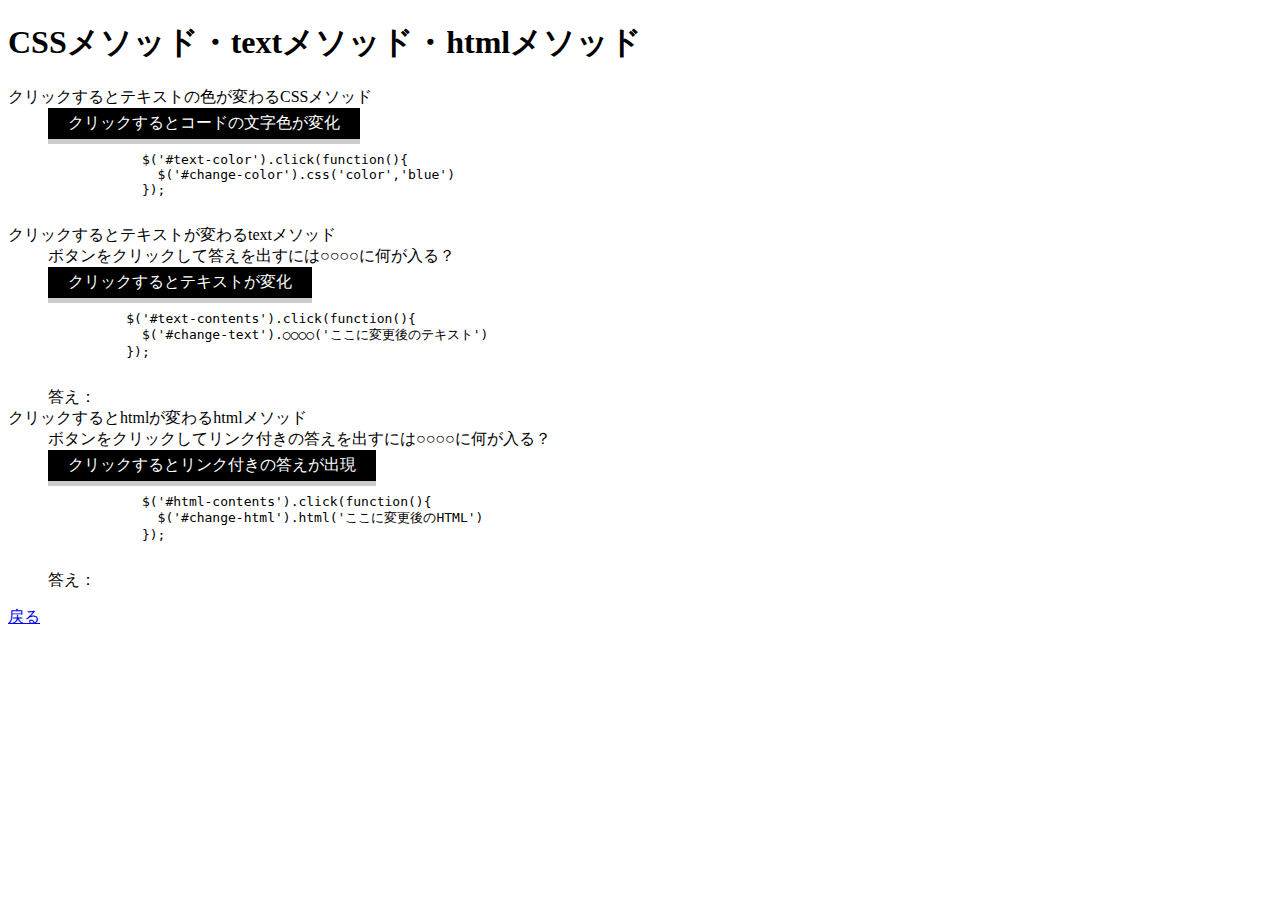
<file: method.html>
<!DOCTYPE html>
<html lang="en">
<head>
  <meta charset="UTF-8">
  <meta http-equiv="X-UA-Compatible" content="IE=edge">
  <meta name="viewport" content="width=device-width, initial-scale=1.0">
  <title>CSS method</title>
  <link rel="shortcut icon" href="favicon.ico" type="image/x-icon">


   <!-- CSSのlinkを指定 -->
   <link rel="stylesheet" href="style.css">

   <!-- jQueryを指定？ -->
   <script src="https://ajax.googleapis.com/ajax/libs/jquery/2.1.4/jquery.min.js"></script>
 
</head>
<body>
  <h1>CSSメソッド・textメソッド・htmlメソッド</h1>
  <dl>

    <dt>クリックするとテキストの色が変わるCSSメソッド</dt>
    <dd>
      <div class="btn" id="text-color">クリックするとコードの文字色が変化</div>
      <div>
        <div id="change-color">
          <pre>
            $(&#039;#text-color&#039;).click(function(){
              $(&#039;#change-color&#039;).css(&#039;color&#039;,&#039;blue&#039;)
            });
          </pre>
        </div>
      </div>
    </dd>
    
    <dt>クリックするとテキストが変わるtextメソッド</dt>
    <dd>ボタンをクリックして答えを出すには○○○○に何が入る？</dd>
    <dd>
      <div class="btn" id="text-contents">クリックするとテキストが変化</div>
      <dd>
        <pre>
          $(&#039;#text-contents&#039;).click(function(){
            $(&#039;#change-text&#039;).○○○○(&#039;ここに変更後のテキスト&#039;)
          });
        </pre>
    </dd>
    <dd id="change-text">答え：</dd>
    
    <dt>クリックするとhtmlが変わるhtmlメソッド</dt>
    <dd>ボタンをクリックしてリンク付きの答えを出すには○○○○に何が入る？</dd>
    <dd>
      <div class="btn" id="html-contents">クリックするとリンク付きの答えが出現</div>
        <dd>
          <pre>
            $(&#039;#html-contents&#039;).click(function(){
              $(&#039;#change-html&#039;).html(&#039;ここに変更後のHTML&#039;)
            });
          </pre>
        </dd>
    </dd>
    <dd id="change-html">答え：</dd>

  </dl>
  <a  class="retern" href="index.html">戻る</a>

  <script src="script.js"></script>

</body>
</html>
</file>
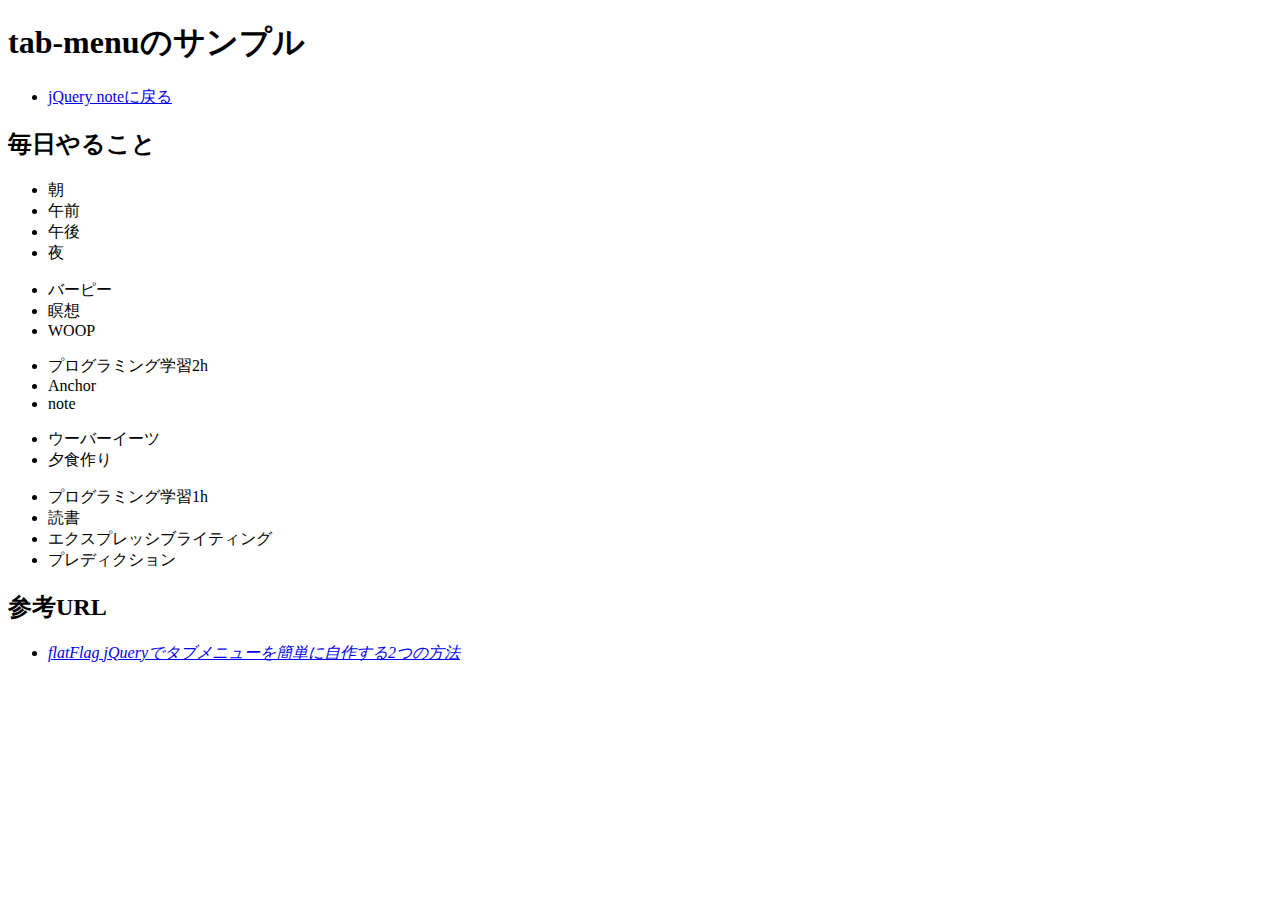
<file: tab-menu.html>
<!DOCTYPE html>
<html lang="ja">
<head>
  <meta charset="UTF-8">
  <meta http-equiv="X-UA-Compatible" content="IE=edge">
  <meta name="viewport" content="width=device-width, initial-scale=1.0">
  <title>tab memu sample</title>
  <link rel="shortcut icon" href="favicon.ico" type="image/x-icon">

  <link rel="stylesheet" href="style.css">
  <!-- jQueryを指定 -->
  <script src="https://ajax.googleapis.com/ajax/libs/jquery/2.1.4/jquery.min.js"></script>

</head>
<body>
  <div class="fixed-area">
    <header>
      <h1>tab-menuのサンプル</h1>
      <nav>
        <ul>
          <li><a href="index.html">jQuery noteに戻る</a></li>
        </ul>
      </nav>
    </header>
  </div><!-- /.fixed-area -->
  <!-- タブメニュー
 activeクラスに、クリック済のデザインを設定したcssを指定 -->
 <section class="contents-wrapper">

   <h2>毎日やること</h2>
   <ul class="tab clearfix">
     <li class="active-tab">朝</li>
     <li>午前</li>
     <li>午後</li>
     <li>夜</li>
    </ul>
    
    <!-- コンテンツ
      全体を非表示にし、showクラスが付いたコンテンツのみ表示 -->
      <div class="area">
        <ul class="show">
          <li>バーピー</li>
          <li>瞑想</li>
          <li>WOOP</li>
        </ul>
        <ul>
          <li>プログラミング学習2h</li>
          <li>Anchor</li>
          <li>note</li>
        </ul>
        <ul>
          <li>ウーバーイーツ</li>
          <li>夕食作り</li>
        </ul>
        <ul>
          <li>プログラミング学習1h</li>
          <li>読書</li>
          <li>エクスプレッシブライティング</li>
          <li>プレディクション</li>
        </ul>
      </div>
      
     
 </section>

    <section id="reference" class="contents-wrapper">
      <h2>参考URL</h2>
      <cite>
        <ul>
          <li><a href="https://www.flatflag.nir87.com/tab-1960">flatFlag jQueryでタブメニューを簡単に自作する2つの方法
          </a></li>
        </ul>
      </cite>
    </section>
  
      
  <script src="script.js"></script>
</body>
</html>
</file>
<file: hamburger-menu/style.css>
* {
	box-sizing: border-box;
	margin: 0;
	padding: 0;
	/* outline:2px solid red; */
}
/* ::before , ::after {
	box-sizing: inherit;
} */

html {
	font-size: 100%;
}

header {
	/* background: skyblue; */
	background: #fff;
	position: fixed;
	top: 0;
	right: 0;
	width: 100%;
	/* height: 100px; */
	display: flex;
	padding: 16px;
	justify-content: space-between;
	align-items: center;
}

.title-nav-wrapper {
	/* background: yellow; */
	display: flex;
	/* width: 40%; */
	/* justify-content: space-between; */
	align-items: center;
}

nav {
	margin-left: 64px;
}

.title-nav-wrapper h1 {
	font-size: 2rem;
	line-height: 48px;
}

.btn {
	display: none;
}

#contact-btn {
	background: green;
	color: #fff;
	width:90px;
	text-align: center;
	line-height: 48px;
	margin-left: 16px;
}

.wrapper {
	padding-top: 128px;
	padding: 128px 16px 32px;
}

.wrapper h2 {
	padding-bottom: 32px;
}

.wrapper p {
	padding-bottom: 64px;
}


/* 600px以上はハンバーガーボタン非表示、ヘッダー固定 */
/* .btn {
	display: none;
} */
.menu {
	transition: .3s;
	display: flex;
}

.menu-list {
	/* メニューテキスト位置をリスト内中心に */
	display: flex;
	align-items: center;
	justify-content: center;
	width: 100%;
	height: 100%;
	padding-left: 16px;
}



/**************** 以下、ハンバーガーボタンのスタイリング ****************/
@media screen and (max-width: 600px) {

	/* .menu {
		display: flex;
		position: fixed;
		background-color: rgba(255, 255, 255, .5);
		color: #efefef;	
	} */


	.btn-wrapper {
		display: flex;
		align-items: center;
		position: fixed;
		/* top: 32px; */
		top: 16px;
		right: 16px;
		/* 最前面に */
		z-index: 10;
	}

	button {
		margin: 0;
		padding: 0;
		outline: 0;
		border: 0;
		border-radius: 0;
		background: transparent;
		color: inherit;
		vertical-align: middle;
		text-align: inherit;
		font: inherit;
		-webkit-appearance: none;
		appearance: none;
	}
	
	.btn {
		/* ボタンの配置位置  */
		/* ボタンの大きさ  */
		display: block;
		width: 48px;
		height: 48px;
		order: 2;
		margin-left: 16px;
	}
	/***** 真ん中のバーガー線 *****/
	.btn-line {
		display: block;
		/* バーガー線の位置基準として設定 */
		position: relative;
		/* 線の長さと高さ */
		width: 100%;
		height: 4px;
		/* バーガー線の色 */
		background-color: #d6d5d5;
		transition: .2s;
	}
	/***** 上下のバーガー線 *****/
	.btn-line::before , .btn-line::after {
		content: "";
		/* 基準線と同じ大きさと色 */
		position: absolute;
		width: 100%;
		height: 100%;
		background-color: #d6d5d5;
		transition: .5s;
	}
	.btn-line::before {
		/* 上の線の位置 */
		transform: translateY(-16px);
	}
	.btn-line::after {
		/* 下の線の位置 */
		transform: translateY(16px);
	}

	/***** メニューオープン時 *****/
	.btn-line.open {
		/* 真ん中の線を透明に */
		background-color: transparent;
	}
	.btn-line.open::before , .btn-line.open::after {
		content: "";
		background-color: #333;
		transition: .2s;
	}
	.btn-line.open::before {
		/* 上の線を傾ける */
		transform: rotate(45deg);
	}
	.btn-line.open::after {
		/* 上の線を傾ける */
		transform: rotate(-45deg);
	}
	/**************** ここまで、ハンバーガーボタンのスタイリング ****************/
	
	/**************** 以下、メニューのスタイリング ****************/
	.menu {
		/* メニューを縦に */
		display: flex;
		flex-direction: column;
		position: fixed;
		/* メニューの位置マイナス指定で画面外に */
		right: -70%;
		width: 70%;
		height: calc( 100vh - 80px);
		/* background-color: rgba(167, 148, 58, .7); */
		background-color: rgba(0, 0, 0, .7);
		color: #efefef;
		transition: .3s;
	}

	.menu a {
		color:#fff;
	}
	
	/***** メニューオープン時位置0にして画面内に *****/
	.menu.open {
		position: absolute;
		right: 0;
		top: 80px;
	}
	
	.menu-list:hover {
		background-color: rgba(255, 255, 255, .5);
		cursor: pointer;
		transition: .3s;
	}	
	
/**************** ここまで、メニューのスタイリング ****************/
</file>
<file: scroll-header/css/style.css>
@charset "UTF-8";
body {
  margin: 0;
  /* width: 100%; */
}

h1 {
  font-size: 32px;
  /* background: orange; */
}

section h2 {
  /* background: orange; */
  font-size: 16px;
  margin-top: 16px;
}

/* 背景画像 */
.big-bg {
  background-size: cover;
  background-position: center bottom;
  background-image: url(../img/main-visual.jpg);
  min-height: 80vh;
}

.wrapper {
  width: 80%;
  margin: 0 auto;
}

.wrapper p {
  margin: 32px;
}

/* ***************************************************
header
*************************************************** */

header {
  color: #fff;
}

.cb-header {
  background: #000;
  width: 100%;
  /* ヘッダーバーを固定 */
  position: fixed; 
  /* 上から0の位置に固定 */
  top: 0;
  /* 左から0の位置に固定 */
  left: 50%;
  transform: translateX(-50%);
  /* ヘッダーバーを非表示 */
  display: none;
  opacity: .7;
}

.header-wrapper {
  display: flex;
  justify-content: space-between;
  align-items: center;
}

header ul {
  /* background: #ccc; */
  list-style: none;
  display: flex;
}

header nav li {
  margin-left: 16px;
}


header a {
  text-decoration: none;
  color: #fff;
  font-size: 16px;
}

/* ***************************************************
.site-desc
*************************************************** */
.site-desc {
  color: #fff;
  background: rgba(0, 0, 0, 0.6);
  width: 50%;
  /* height: 30%; */
  position: absolute;
  top: 30%;
  left: 50%;
  transform: translate(-50%,-50%);
  padding: 16px;
  text-align: center;
}

.site-desc h2 {
  font-size: 32px;
}


/* ***************************************************
section
*************************************************** */

.section-wrapper {
  padding-top: 80px;
}
</file>
<file: style.css>
.index dt {
  font-weight: bold;
  margin: 20px 0 10px;
}

#id-name {
  display:none;
}

.btn {
  display: inline-block;
  background: #000;
  color: #fff;
  padding: 5px 20px;
  cursor:pointer;
  box-shadow: 0px 5px #ccc;

}

.btn:hover {
  opacity: .7;
}

.btn:active {
  position: relative;
  top: 5px;
  box-shadow: none;
}


#click-fadeIn {
  display: none;
}

/* jquery-sample.html */

.section-wrapper {
  width: 80%;
  margin: 0 auto 100px;
}

.onsen-header {
  width: 80%;
  margin: 0 auto;
  display: flex;
  align-items: center;
  justify-content: space-between;
}

.heading-nav-warapper {
  display: flex;
  align-items: center;
}

.onsen-header ul {
  display: flex;
}

.onsen-header li {
  list-style: none;
  padding-left:20px;
}

.onsen-header .btn {
  height :28px;
}

/*モーダル見本コード*/
/* 
.login-modal-wrapper, .signup-modal-wrapper {
  position: fixed;
  top: 0;
  right: 0;
  bottom: 0;
  left: 0;
  background-color: rgba(0, 0, 0, 0.6);
  z-index: 100;
  display: none;
}

.modal {
  position: absolute;
  top: 20%;
  left: 34%;
  background-color: #e6ecf0;
  padding: 20px 0 40px;
  border-radius: 10px;
  width: 450px;
  height: auto;
  text-align: center;
}
 */

#modal-wrapper {
  position: fixed;
  top: 0;
  right: 0;
  bottom: 0;
  left: 0;
  background-color: rgba(0, 0, 0, 0.6);
  z-index: 100;/* 重なり順を一番上へ */
  display: none;
}

#reserve-modal{
  position: absolute;
  top: 20%;
  left: 34%;
  background-color: #eee;
  padding: 20px;
  border-radius: 10px;
  width: 450px;
  height: auto;
}

/* モーダルを閉じるボタン */
#close {
  width: 70px;
  padding: 5px;
  margin-left: auto;
  background: #fff;
  border: 1px solid #000;
  cursor:pointer;
}

/* .site-desc */
.site-desc {
  color: #999;
}

/* feature */

.feature ul {
  padding: 0;
  display: flex;
  justify-content: space-between;
}

.feature h2 {
  text-align: center;
}

.feature li {
  list-style: none;
  width: 30%;
}

.feature img {
  width: 100%;
}

.feature-desc {
  display: none;
}

.desc-active {
  display: block;
}

/* .faq */


.faq-list-item {
  position: relative;
  list-style: none;
}

.question {
  border-bottom: 1px solid #ccc;
  padding-left: 5px;
}

.faq span {
  position: absolute;
  top: 0;
  right: 5px;
}

.answer {
  margin: 0;
  border-bottom: 1px solid #ccc;
  padding-left: 5px;
  display: none;
}

/* .open {
  display:block;
} */
</file>
